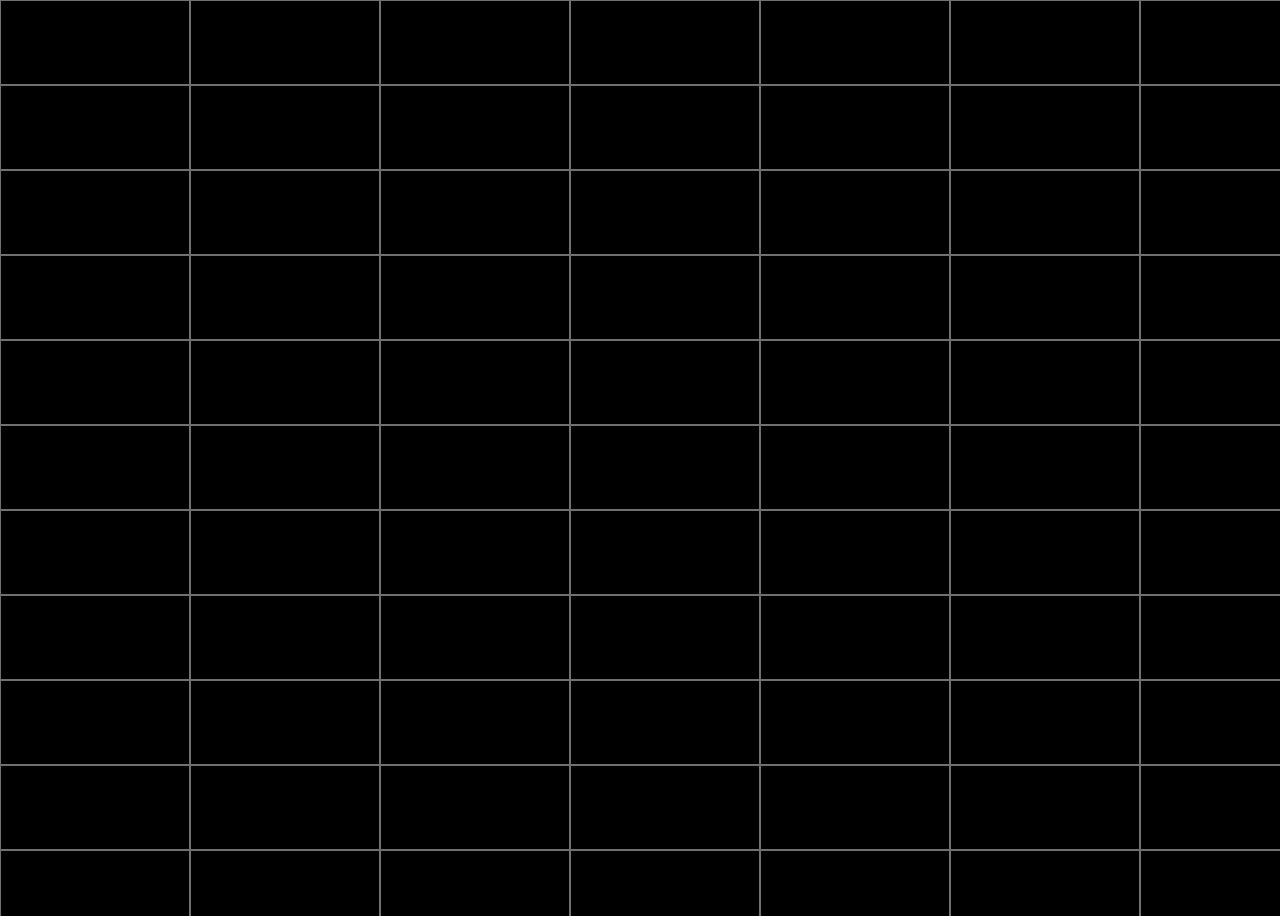
<file: backgroundl.html>
<!DOCTYPE html>

<html lang="en">
<head>
<meta charset="utf-8"/>
<meta content="width=device-width, initial-scale=1.0" name="viewport"/>
<title>Document</title>
<link href="background.css" rel="stylesheet"/>
</head>
<body>
</body>
</html>
</file>
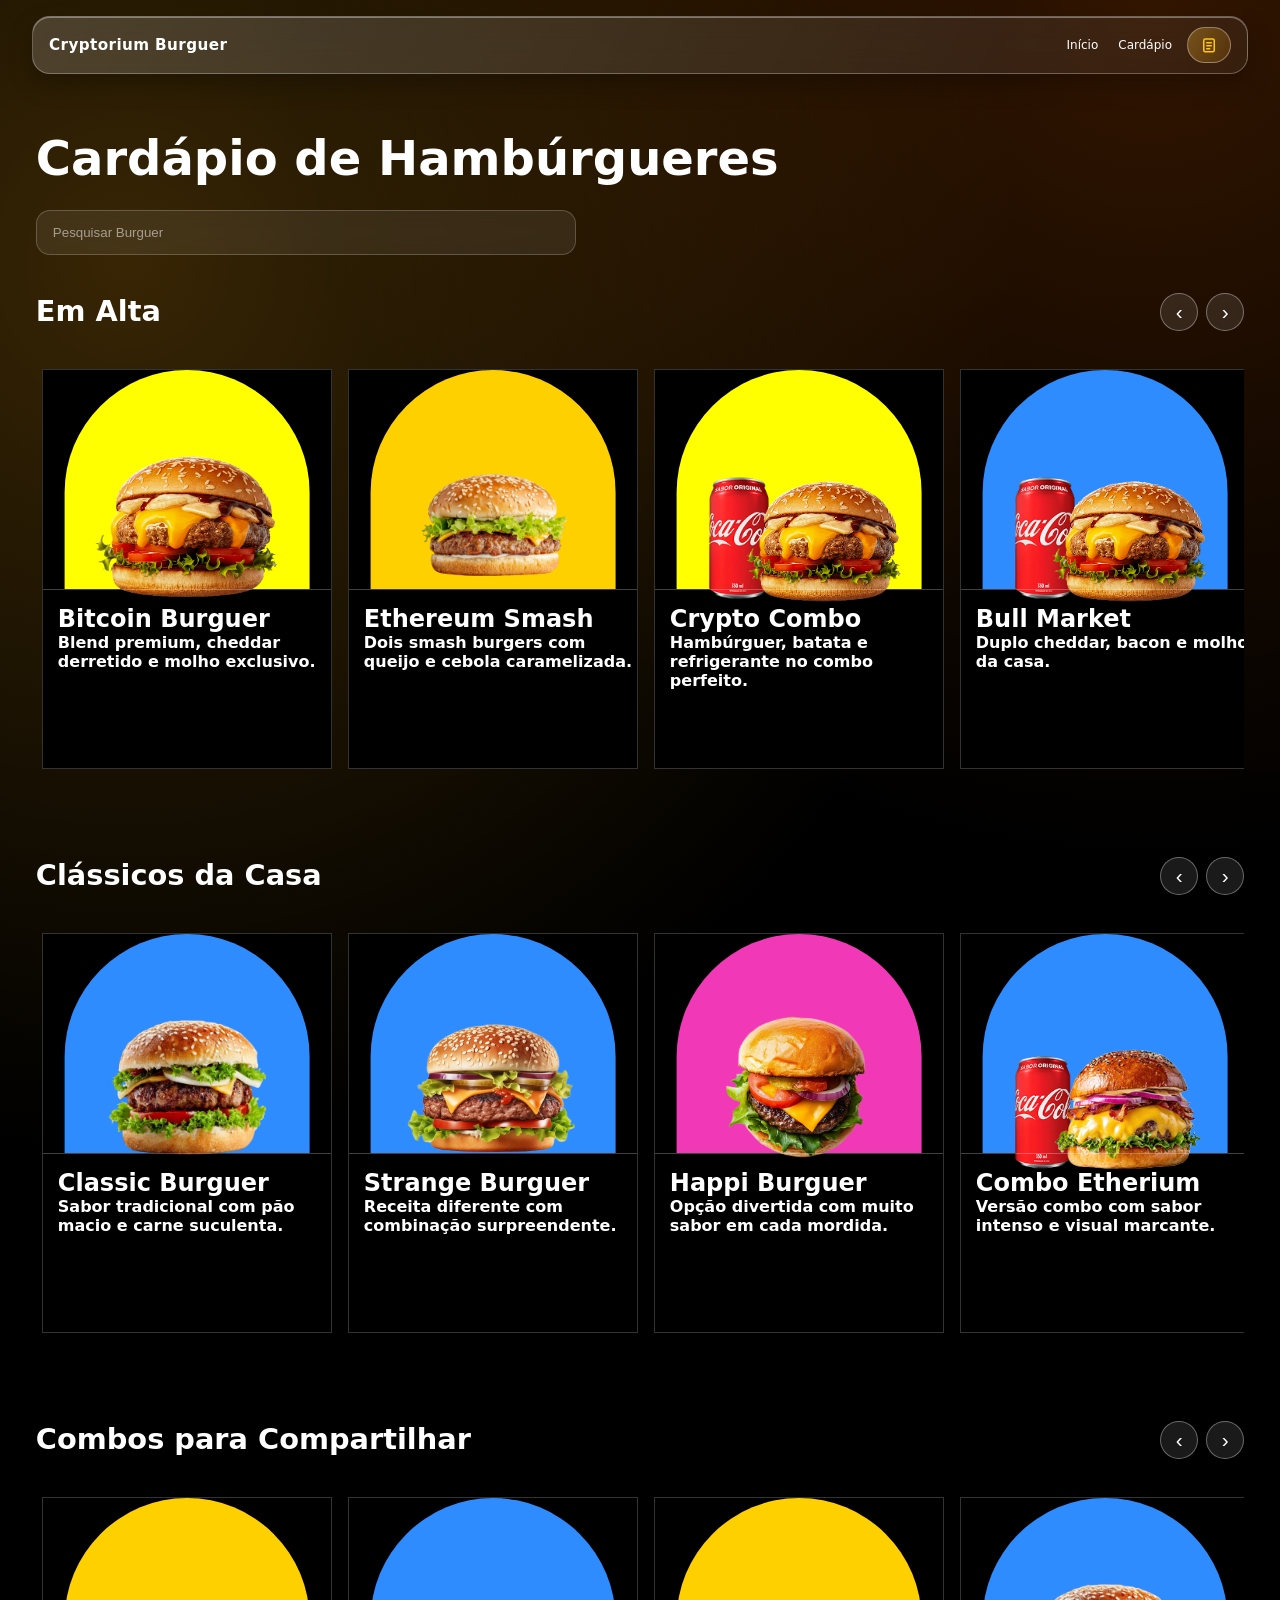
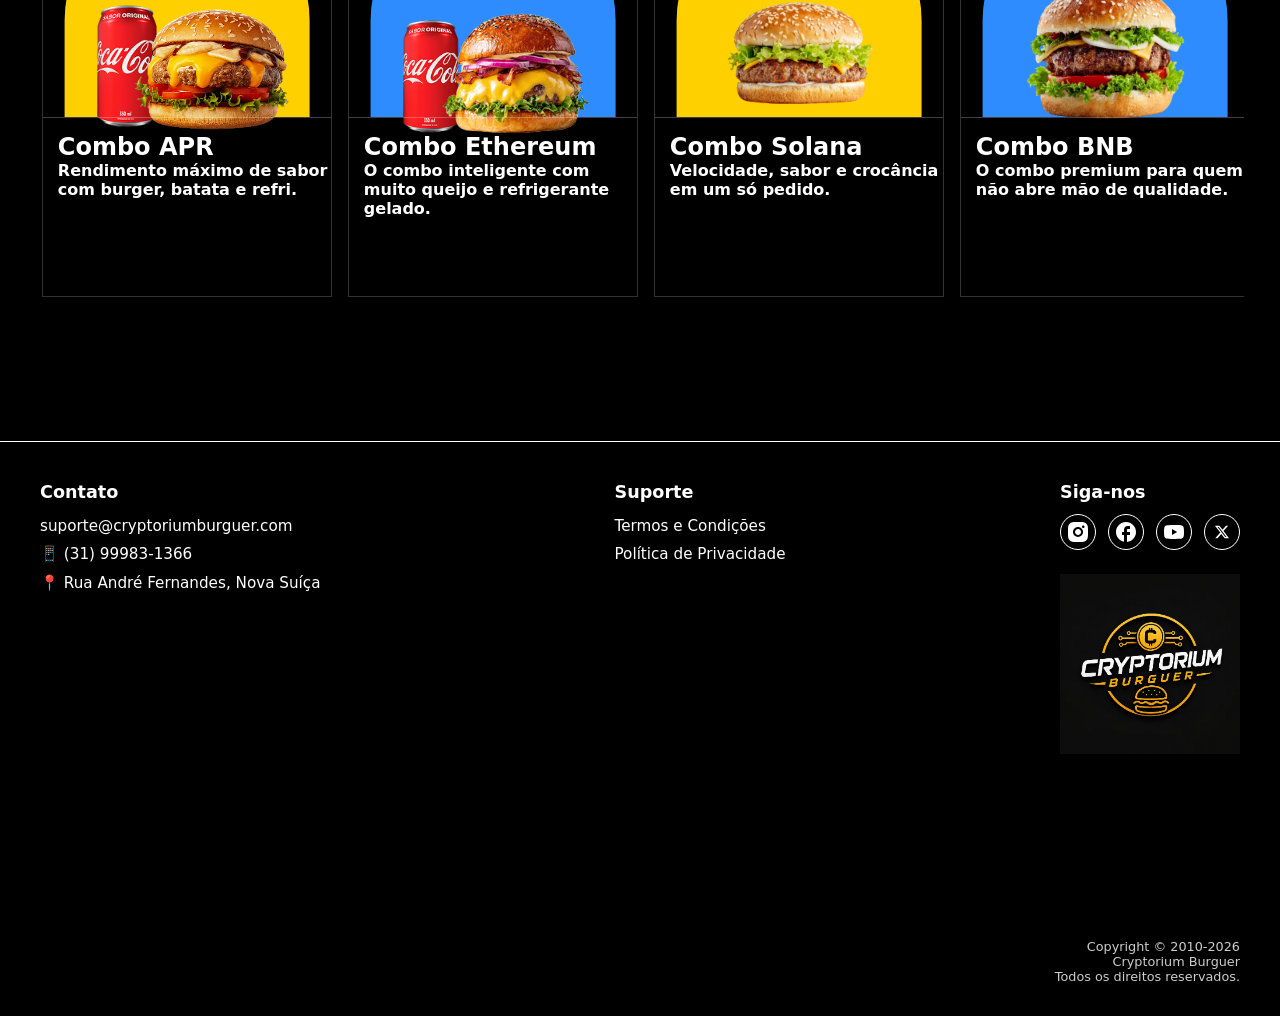
<file: cardapio.html>
<!DOCTYPE html>
<html lang="pt-BR">

<head>
    <meta charset="UTF-8">
    <meta name="viewport" content="width=device-width, initial-scale=1.0">
    <title>Cardapio | Cryptorium Burguer</title>
    <link rel="stylesheet" href="cabecalho.css">
    <link rel="stylesheet" href="css/fornoconteiner.css">
    <link rel="stylesheet" href="css/cardapio.css">
    <link rel="stylesheet" href="css/rodape.css">
    <link rel="stylesheet" href="css/tablet.css">
    <link rel="stylesheet" href="css/celular.css">
    <link rel="icon" href="img/favicon.png" type="image/x-icon">
</head>

<body>
    <header class="crypto-header">
        <a href="index.html" class="crypto-header-logo">Cryptorium Burguer</a>
        <nav class="crypto-header-nav">
            <a href="index.html">Início</a>
            <a href="cardapio.html">Cardápio</a>
            <a href="#" class="pedido-btn" aria-label="Ver pedido" title="Ver pedido">
                <img src="img/lets-icons_order.svg" alt="">
                <span>Pedido</span>
            </a>
        </nav>
    </header>

    <main class="cardapio-page">
        <!-- Promocao opcional: se nao quiser mostrar, adicione "hidden" nesta section ou remova o bloco inteiro 
        <section class="promo-dia" id="promo-dia">
            <span class="promo-kicker">Promocao do Dia</span>
            <h2 class="promo-titulo">Bitcoin Burger em Oferta</h2>
            <p class="promo-subtitulo">O burger mais pedido da casa com condicao especial por tempo limitado.</p>

            <div class="promo-stage">
                <article class="BlocoBurguer promo-bloco" data-search="bitcoin burger promocao">
                    <div class="promo-bloco-bg-glow" aria-hidden="true"></div>
                    <div class="promo-badge">Top Seller</div>
                    <div class="promo-preco">R$ 29,90</div>

                    <div class="promo-hero">
                        <img src="img/bitcoinburguer.png" alt="Bitcoin Burger Promocional">
                    </div>

                    <div class="promo-conteudo">
                        <h3>Bitcoin Burger</h3>
                        <p>Blend premium, cheddar duplo e molho especial da casa com toque defumado.</p>
                        <div class="promo-tags-mini">
                            <span>Cheddar duplo</span>
                            <span>Pao brioche</span>
                            <span>Molho secreto</span>
                        </div>
                    </div>
                </article>

                
            </div>

            <div class="promo-acoes">
                <a href="#" class="promo-cta-btn">Garantir promocao</a>
                <span class="promo-tag">Apenas hoje</span>
            </div>
        </section>
        -->

        <section class="cardapio-topo">
            <h1>Cardápio de Hambúrgueres</h1>
            <div class="busca-wrap">
                <input type="search" id="busca-burguer" placeholder="Pesquisar Burguer"
                    aria-label="Pesquisar hamburguer por nome">
            </div>
        </section>

        <section class="cardapio-secao">
            <div class="secao-topo">
                <h2 class="secao-titulo">Em Alta</h2>
                <div class="secao-controles">
                    <button class="scroll-btn" type="button" data-scroll-target="secao-em-alta" data-dir="left"
                        aria-label="Rolar para esquerda">‹</button>
                    <button class="scroll-btn" type="button" data-scroll-target="secao-em-alta" data-dir="right"
                        aria-label="Rolar para direita">›</button>
                </div>
            </div>
            <section class="grade-burguers secao-fileira ScrollForno" id="secao-em-alta">
    <article class="BlocoBurguer" data-search="bitcoin burger">
        <div class="promocionalBurguer">
            <div class="fundo"></div>
            <img src="img/bitcoinburguer.png" alt="Bitcoin Burguer" class="SoBurguer">
        </div>
        <div class="InfoBurguer">
            <h2>Bitcoin Burguer</h2>
            <p>Blend premium, cheddar derretido e molho exclusivo.</p>
        </div>
    </article>

    <article class="BlocoBurguer" data-search="ethereum smash">
        <div class="promocionalBurguer">
            <div class="fundo fundo--yellow"></div>
            <img src="img/chesseburguer.png" alt="Ethereum Smash" class="SoBurguer">
        </div>
        <div class="InfoBurguer">
            <h2>Ethereum Smash</h2>
            <p>Dois smash burgers com queijo e cebola caramelizada.</p>
        </div>
    </article>

    <article class="BlocoBurguer" data-search="crypto combo">
        <div class="promocionalBurguer">
            <div class="fundo"></div>
            <img src="img/burgaoECoca.png" alt="Crypto Combo">
        </div>
        <div class="InfoBurguer">
            <h2>Crypto Combo</h2>
            <p>Hambúrguer, batata e refrigerante no combo perfeito.</p>
        </div>
    </article>

    <article class="BlocoBurguer" data-search="bull market burger">
        <div class="promocionalBurguer">
            <div class="fundo fundo--blue"></div>
            <img src="img/burgaoECoca.png" alt="Bull Market">
        </div>
        <div class="InfoBurguer">
            <h2>Bull Market</h2>
            <p>Duplo cheddar, bacon e molho da casa.</p>
        </div>
    </article>

    <article class="BlocoBurguer" data-search="moon burger">
        <div class="promocionalBurguer">
            <div class="fundo fundo--pink"></div>
            <img src="img/onionburguer.png" alt="Moon Burguer" class="SoBurguer">
        </div>
        <div class="InfoBurguer">
            <h2>Moon Burguer</h2>
            <p>O hambúrguer que leva seu sabor até a lua.</p>
        </div>
    </article>
</section>
        </section>

        <section class="cardapio-secao">
            <div class="secao-topo">
                <h2 class="secao-titulo">Clássicos da Casa</h2>
                <div class="secao-controles">
                    <button class="scroll-btn" type="button" data-scroll-target="secao-classicos" data-dir="left"
                        aria-label="Rolar para esquerda">‹</button>
                    <button class="scroll-btn" type="button" data-scroll-target="secao-classicos" data-dir="right"
                        aria-label="Rolar para direita">›</button>
                </div>
            </div>
            <section class="grade-burguers secao-fileira ScrollForno" id="secao-classicos">
                <article class="BlocoBurguer" data-search="classic burger classic">
                    <div class="promocionalBurguer">
                        <div class="fundo fundo--blue"></div>
                        <img src="img/classicburguer.png" alt="Classic Burger" class="SoBurguer">
                    </div>
                    <div class="InfoBurguer">
                        <h2>Classic Burguer</h2>
                        <p>Sabor tradicional com pão macio e carne suculenta.</p>
                    </div>
                </article>

                <article class="BlocoBurguer" data-search="strange burger especial">
                    <div class="promocionalBurguer">
                        <div class="fundo fundo--blue"></div>
                        <img src="img/strangeburguer.png" alt="Strange Burger" class="SoBurguer">
                    </div>
                    <div class="InfoBurguer">
                        <h2>Strange Burguer</h2>
                        <p>Receita diferente com combinação surpreendente.</p>
                    </div>
                </article>

                <article class="BlocoBurguer" data-search="happi burger happi">
                    <div class="promocionalBurguer">
                        <div class="fundo fundo--pink"></div>
                        <img src="img/happiburguer.png" alt="Happi Burger" class="SoBurguer">
                    </div>
                    <div class="InfoBurguer">
                        <h2>Happi Burguer</h2>
                        <p>Opção divertida com muito sabor em cada mordida.</p>
                    </div>
                </article>

                <article class="BlocoBurguer" data-search="combo etherium ethe coka">
                    <div class="promocionalBurguer">
                        <div class="fundo fundo--blue"></div>
                        <img src="img/etheCoka.png" alt="Combo Etherium">
                    </div>
                    <div class="InfoBurguer">
                        <h2>Combo Etherium</h2>
                        <p>Versão combo com sabor intenso e visual marcante.</p>
                    </div>
                </article>
            </section>
        </section>

        <section class="cardapio-secao">
            <div class="secao-topo">
                <h2 class="secao-titulo">Combos para Compartilhar</h2>
                <div class="secao-controles">
                    <button class="scroll-btn" type="button" data-scroll-target="secao-combos" data-dir="left"
                        aria-label="Rolar para esquerda">‹</button>
                    <button class="scroll-btn" type="button" data-scroll-target="secao-combos" data-dir="right"
                        aria-label="Rolar para direita">›</button>
                </div>
            </div>
            <section class="grade-burguers secao-fileira ScrollForno" id="secao-combos">
    <article class="BlocoBurguer" data-search="combo apr staking">
        <div class="promocionalBurguer">
            <div class="fundo fundo--yellow"></div>
            <img src="img/burgaoECoca.png" alt="Combo APR">
        </div>
        <div class="InfoBurguer">
            <h2>Combo APR</h2>
            <p>Rendimento máximo de sabor com burger, batata e refri.</p>
        </div>
    </article>

    <article class="BlocoBurguer" data-search="combo ethereum eth">
        <div class="promocionalBurguer">
            <div class="fundo fundo--blue"></div>
            <img src="img/etheCoka.png" alt="Combo Ethereum">
        </div>
        <div class="InfoBurguer">
            <h2>Combo Ethereum</h2>
            <p>O combo inteligente com muito queijo e refrigerante gelado.</p>
        </div>
    </article>

    <article class="BlocoBurguer" data-search="combo solana sol">
        <div class="promocionalBurguer">
            <div class="fundo fundo--yellow"></div>
            <img src="img/chesseburguer.png" alt="Combo Solana" class="SoBurguer">
        </div>
        <div class="InfoBurguer">
            <h2>Combo Solana</h2>
            <p>Velocidade, sabor e crocância em um só pedido.</p>
        </div>
    </article>

    <article class="BlocoBurguer" data-search="combo bnb binance">
        <div class="promocionalBurguer">
            <div class="fundo fundo--blue"></div>
            <img src="img/classicburguer.png" alt="Combo BNB" class="SoBurguer">
        </div>
        <div class="InfoBurguer">
            <h2>Combo BNB</h2>
            <p>O combo premium para quem não abre mão de qualidade.</p>
        </div>
    </article>
</section>
        </section>

        <p class="nenhum-resultado" id="sem-resultado" hidden>Nenhum hambúrguer encontrado.</p>
    </main>

    <section class="rodape" id="rodape">
        <div class="rodape-conteudo">
            <div class="rodape-coluna rodape-contato">
                <h3>Contato</h3>
                <ul class="rodape-lista">
                    <li>suporte@cryptoriumburguer.com</li>
                    <li>📱 (31) 99983-1366</li>
                    <li>📍 Rua André Fernandes, Nova Suíça</li>
                </ul>

                <div class="rodape-mapa">
                    <!-- Substitua esta imagem pelo mapa do Google quando estiver pronto -->
                    <iframe
                    title="Mapa da unidade Cryptorium Burguer"
                        src="https://www.google.com/maps/embed?pb=!1m18!1m12!1m3!1d3794749.1991066104!2d-47.95713616390871!3d-21.748899575879797!2m3!1f0!2f0!3f0!3m2!1i1024!2i768!4f13.1!3m3!1m2!1s0x94ce593bc14bfbe5%3A0x49f6d841fdb8ced0!2sBom%20Beef%20Burgers%20Vila%20Mariana!5e0!3m2!1spt-BR!2sbr!4v1784389379904!5m2!1spt-BR!2sbr"
                        width="300" height="300" style="border:0;" allowfullscreen="" loading="lazy"
                        referrerpolicy="strict-origin-when-cross-origin"></iframe>
                </div>
            </div>

            <div class="rodape-coluna rodape-suporte">
                <h3>Suporte</h3>
                <ul class="rodape-lista">
                    <li><a href="#">Termos e Condições</a></li>
                    <li><a href="#">Política de Privacidade</a></li>
                </ul>
            </div>

            <div class="rodape-coluna rodape-social">
                <h3>Siga-nos</h3>
                <div class="rodape-icones-sociais">
                    <a href="#" aria-label="Instagram" class="icone-social">
                        <img src="svgIcons/ri_instagram-fill.svg" class="iconeBranco" alt="Instagram"> </a>
                    <a href="#" aria-label="Facebook" class="icone-social">

                        <img src="svgIcons/ic_baseline-facebook.svg" class="iconeBranco" alt="">
                    </a>
                    <a href="#" aria-label="YouTube" class="icone-social">

                        <img src="svgIcons/mdi_youtube.svg" alt="" class="iconeBranco">

                    </a>
                    <a href="#" aria-label="X (Twitter)" class="icone-social">

                        <img src="svgIcons/prime_twitter.svg" alt="" class="iconeBranco">

                    </a>
                </div>

                <div class="rodape-logo">
                    <!-- Substitua esta imagem pelo logo oficial da Crypto Burguer -->
                    <img src="img/CryptoriumBurguer.png" alt="Logo Crypto Burguer">
                </div>
            </div>
        </div>

        <div class="rodape-direitos">
            <p>Copyright © 2010-2026<br>
                Cryptorium Burguer<br>
                Todos os direitos reservados.
            </p>
        </div>
    </section>
    <script>
        const campoBusca = document.getElementById('busca-burguer');
        const cards = Array.from(document.querySelectorAll('.BlocoBurguer'));
        const mensagemVazia = document.getElementById('sem-resultado');
        const secoes = Array.from(document.querySelectorAll('.cardapio-secao'));
        const botoesScroll = Array.from(document.querySelectorAll('.scroll-btn'));

        function normalizar(texto) {
            return texto
                .toLowerCase()
                .normalize('NFD')
                .replace(/[\u0300-\u036f]/g, '')
                .trim();
        }

        function filtrarBurguers() {
            const termo = normalizar(campoBusca.value);
            let totalVisiveis = 0;

            cards.forEach((card) => {
                const nome = normalizar(card.dataset.search || '');
                const mostrar = nome.includes(termo);
                card.classList.toggle('oculto', !mostrar);
                if (mostrar) totalVisiveis += 1;
            });

            secoes.forEach((secao) => {
                const visiveisNaSecao = secao.querySelectorAll('.BlocoBurguer:not(.oculto)').length;
                secao.hidden = visiveisNaSecao === 0;
            });

            mensagemVazia.hidden = totalVisiveis !== 0;
        }

        campoBusca.addEventListener('input', filtrarBurguers);

        botoesScroll.forEach((botao) => {
            botao.addEventListener('click', () => {
                const alvoId = botao.dataset.scrollTarget;
                const direcao = botao.dataset.dir === 'left' ? -1 : 1;
                const faixa = document.getElementById(alvoId);
                if (!faixa) return;
                const distancia = Math.max(faixa.clientWidth * 0.9, 760);
                faixa.scrollBy({
                    left: direcao * distancia,
                    behavior: 'smooth'
                });
            });
        });
    </script>
</body>

</html>
</file>
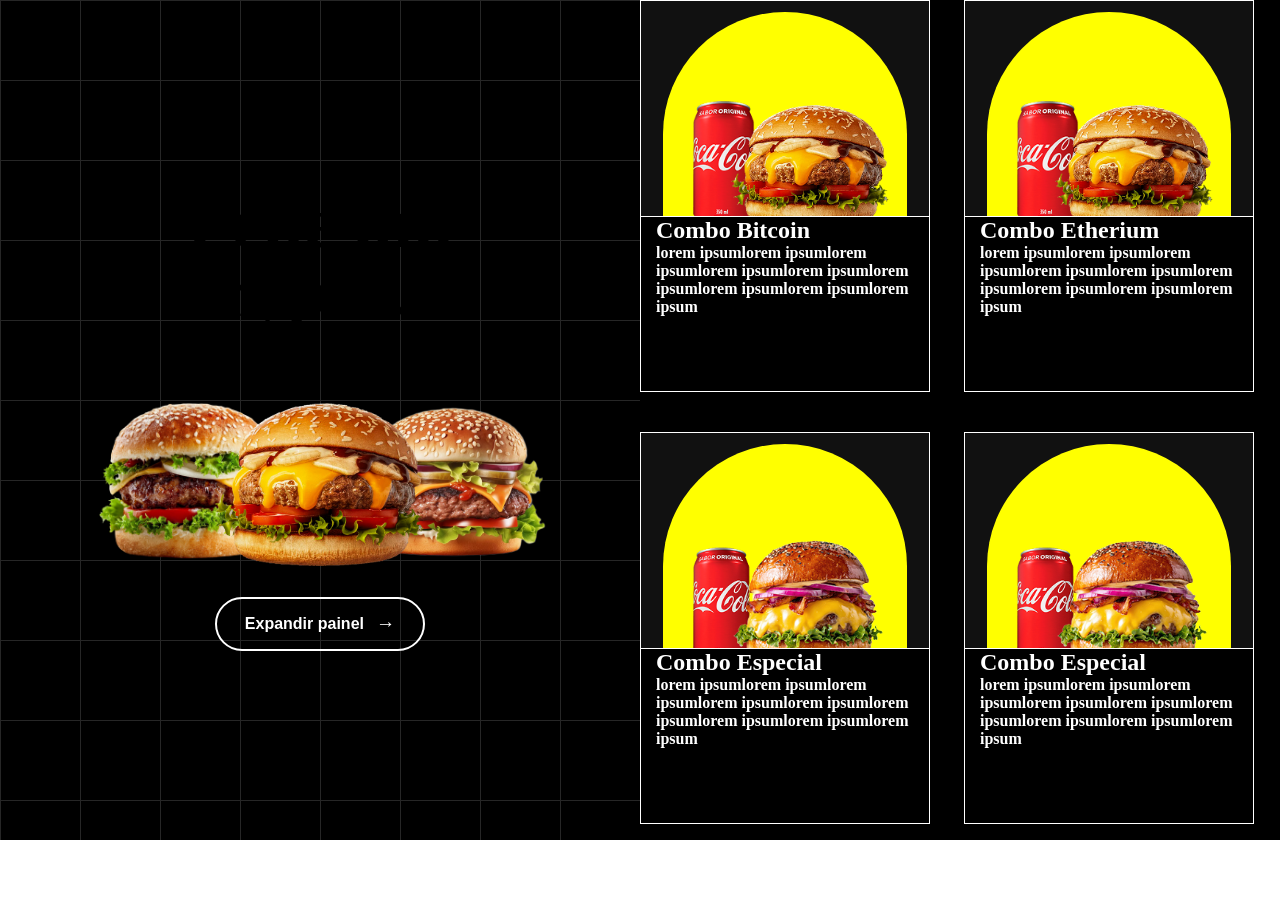
<file: pedeCrypto.html>
<!DOCTYPE html>

<html lang="en">
<head>
<meta charset="utf-8"/>
<meta content="width=device-width, initial-scale=1.0" name="viewport"/>
<title>Document</title>
<link href="pedecrpto.css" rel="stylesheet"/>
<link href="fornoconteiner.css" rel="stylesheet"/>
</head>
<body>
<main class="crypto-layout">
<section class="crypto-hero">
<div class="crypto-hero-content">
<h1>Pede um<br/>crypto.</h1>
</div>
<div class="crypto-hero-image">
<img alt="Combo especial Crypto Burguer" src="classicburguer.png"/>
<img alt="Combo especial Crypto Burguer" src="bitcoinburguer.png"/>
<img alt="Combo especial Crypto Burguer" src="strangeburguer.png"/>
</div>
<button class="crypto-hero-button">
<span>Expandir painel</span>
<span class="arrow">→</span>
</button>
</section>
<section class="crypto-forno">
<section class="ScrollForno">
<div class="BlocoBurguer">
<div class="promocionalBurguer">
<div class="fundo fundo--yellow"></div>
<img alt="Combo Bitcoin" src="burgaoECoca.png"/>
</div>
<div class="InfoBurguer">
<h2>Combo Bitcoin</h2>
<p>lorem ipsumlorem ipsumlorem ipsumlorem ipsumlorem ipsumlorem ipsumlorem ipsumlorem ipsumlorem
                            ipsum</p>
</div>
</div>
<div class="BlocoBurguer">
<div class="promocionalBurguer">
<div class="fundo fundo--pink"></div>
<img alt="Combo Etherium" src="burgaoECoca.png"/>
</div>
<div class="InfoBurguer">
<h2>Combo Etherium</h2>
<p>lorem ipsumlorem ipsumlorem ipsumlorem ipsumlorem ipsumlorem ipsumlorem ipsumlorem ipsumlorem
                            ipsum</p>
</div>
</div>
<div class="BlocoBurguer">
<div class="promocionalBurguer">
<div class="fundo fundo--blue"></div>
<img alt="Combo Solana" src="burgaoECoca.png"/>
</div>
<div class="InfoBurguer">
<h2>Combo Solana</h2>
<p>lorem ipsumlorem ipsumlorem ipsumlorem ipsumlorem ipsumlorem ipsumlorem ipsumlorem ipsumlorem
                            ipsum</p>
</div>
</div>
<div class="BlocoBurguer">
<div class="promocionalBurguer">
<div class="fundo fundo--yellow"></div>
<img alt="Combo Crypto Especial" src="etheCoka.png"/>
</div>
<div class="InfoBurguer">
<h2>Combo Especial</h2>
<p>lorem ipsumlorem ipsumlorem ipsumlorem ipsumlorem ipsumlorem ipsumlorem ipsumlorem ipsumlorem
                            ipsum</p>
</div>
</div>
<div class="BlocoBurguer">
<div class="promocionalBurguer">
<div class="fundo fundo--yellow"></div>
<img alt="Combo Crypto Especial" src="etheCoka.png"/>
</div>
<div class="InfoBurguer">
<h2>Combo Especial</h2>
<p>lorem ipsumlorem ipsumlorem ipsumlorem ipsumlorem ipsumlorem ipsumlorem ipsumlorem ipsumlorem
                            ipsum</p>
</div>
</div>
<div class="BlocoBurguer">
<div class="promocionalBurguer">
<div class="fundo fundo--yellow"></div>
<img alt="Combo Crypto Especial" src="etheCoka.png"/>
</div>
<div class="InfoBurguer">
<h2>Combo Especial</h2>
<p>lorem ipsumlorem ipsumlorem ipsumlorem ipsumlorem ipsumlorem ipsumlorem ipsumlorem ipsumlorem
                            ipsum</p>
</div>
</div>
</section>
</section>
</main>
</body>
</html>
</file>
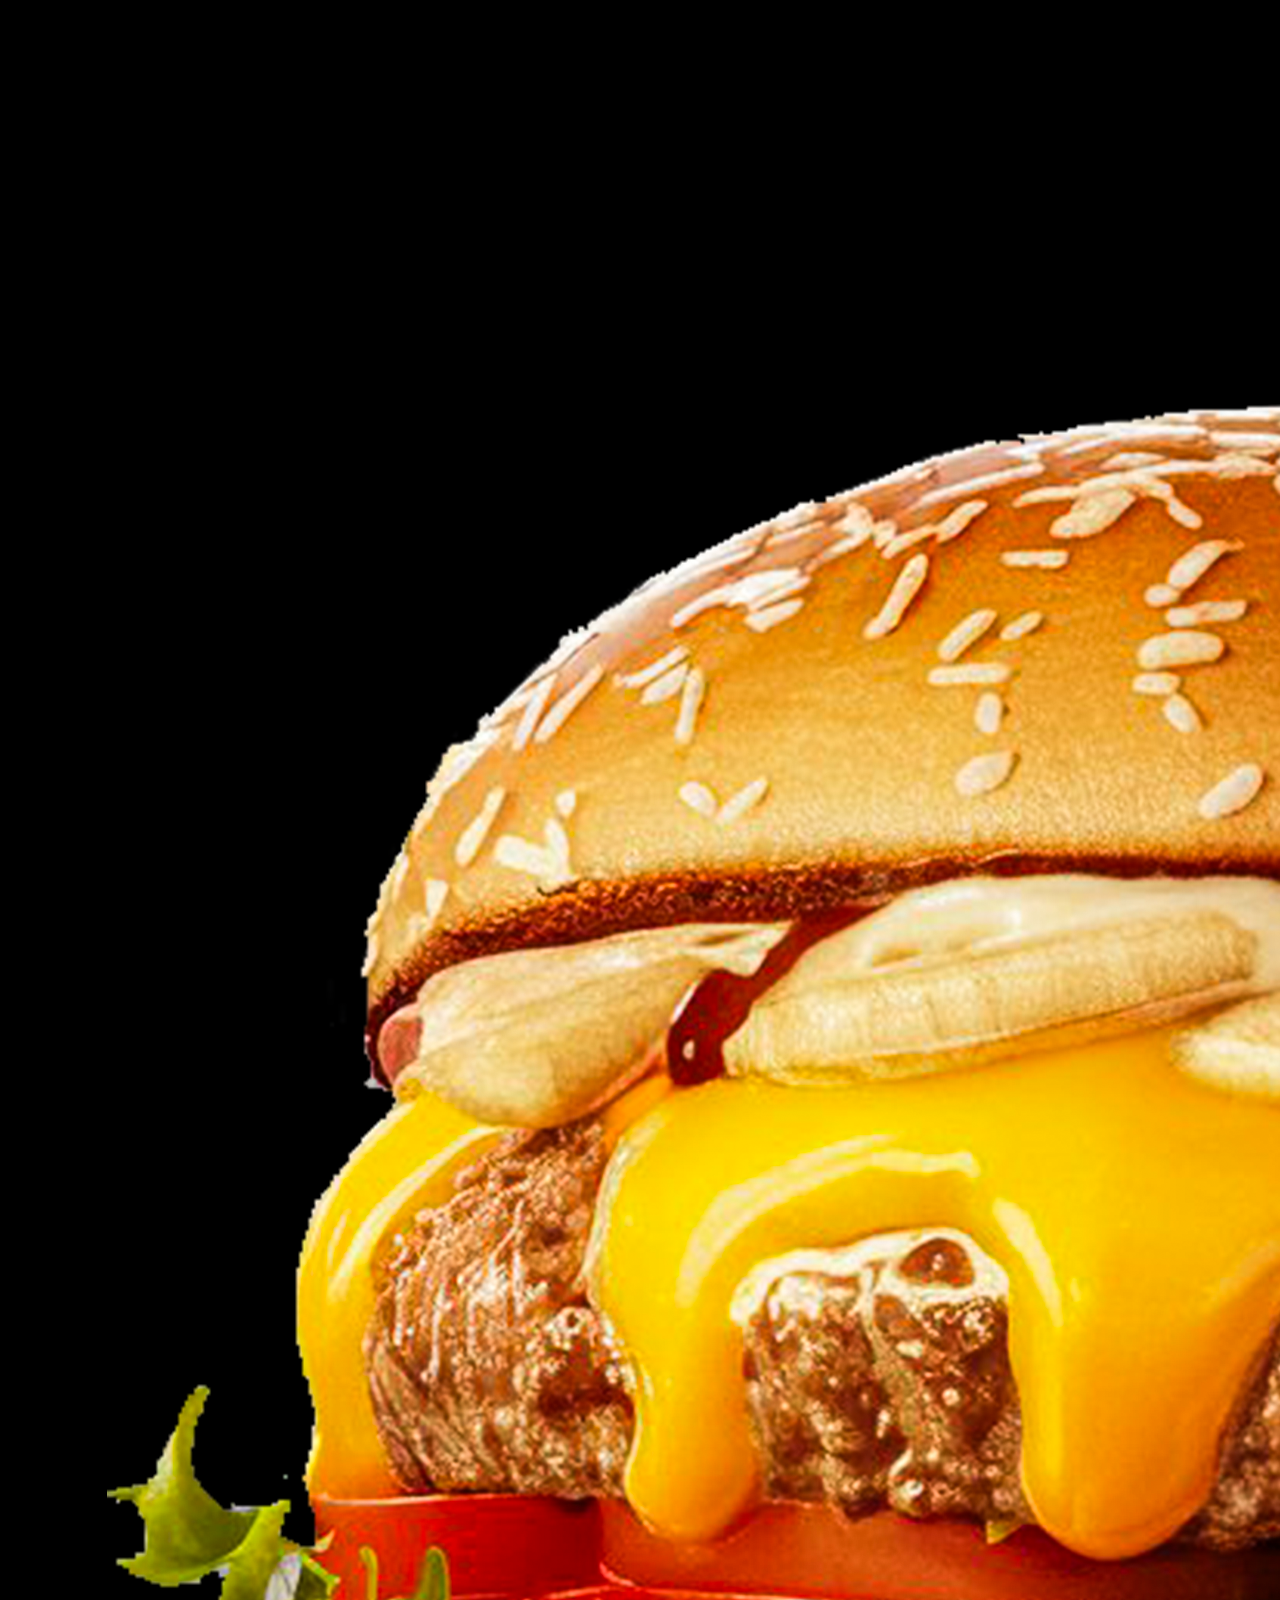
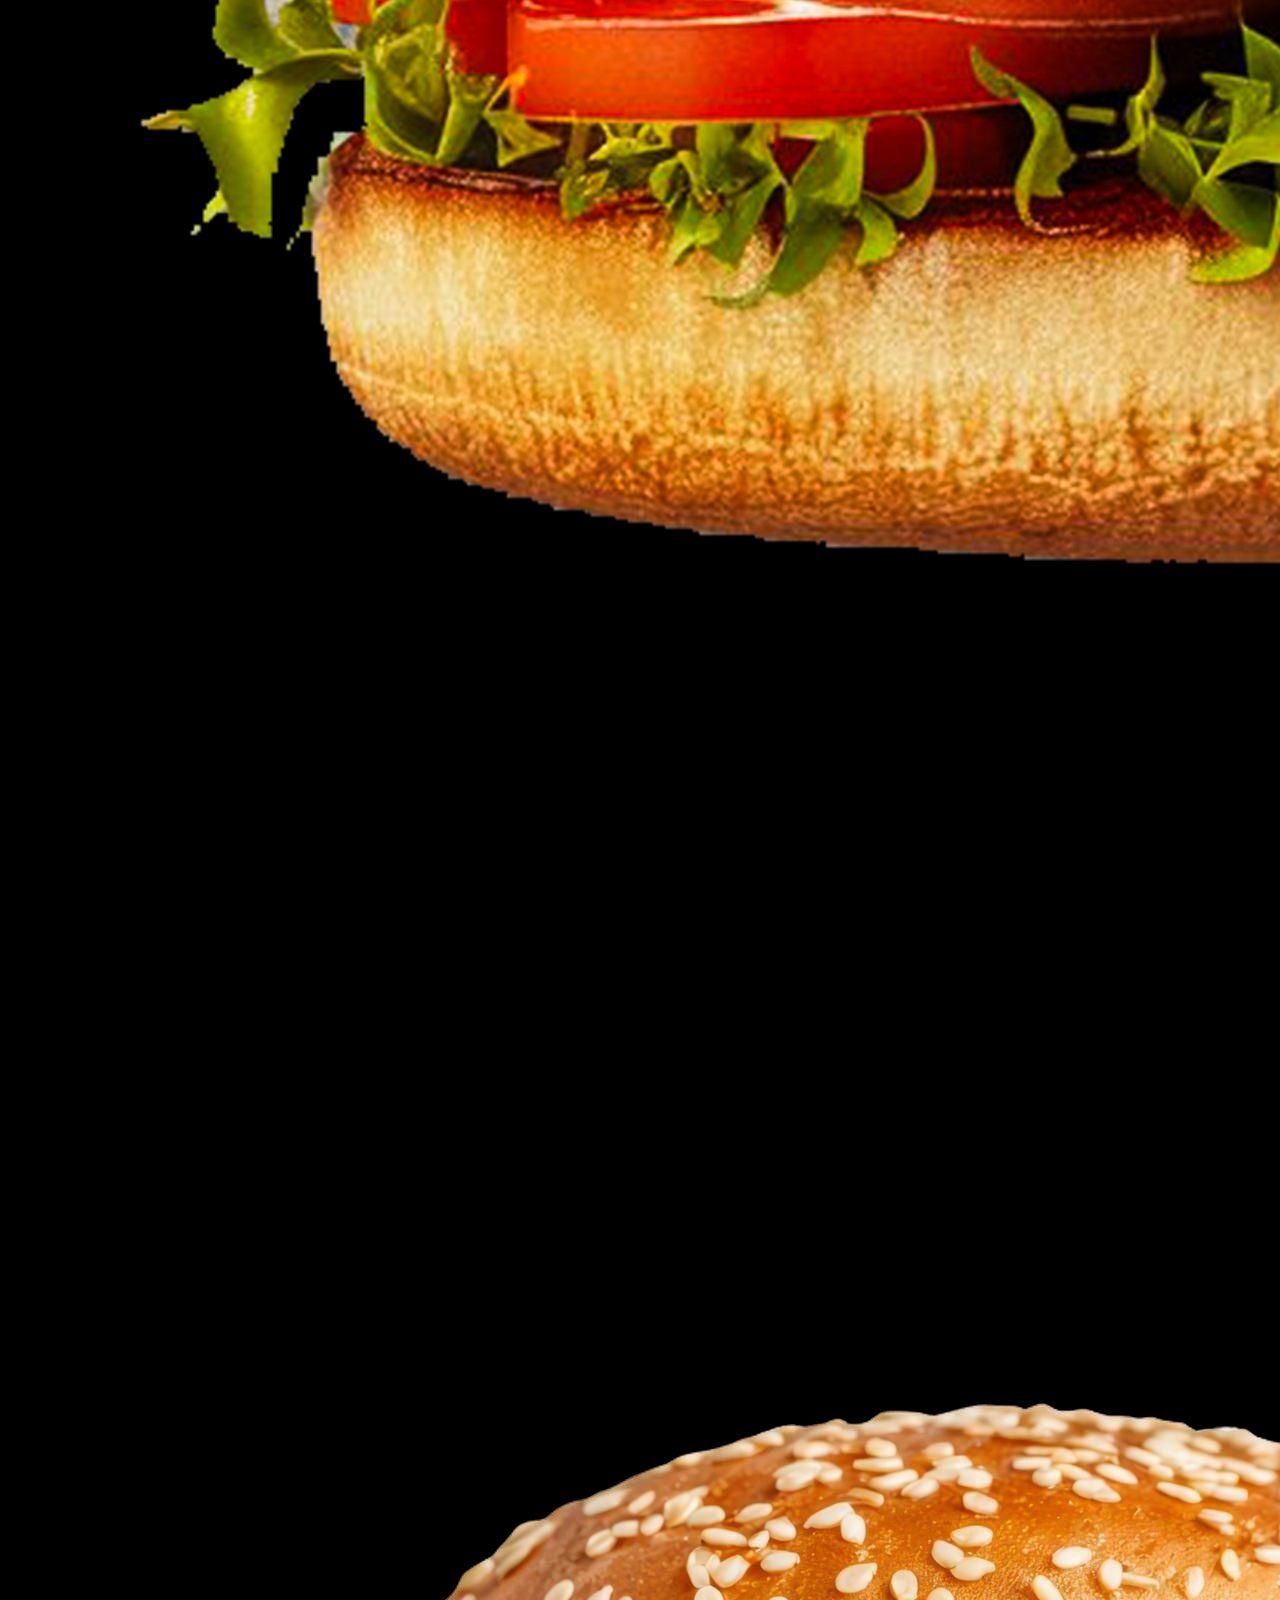
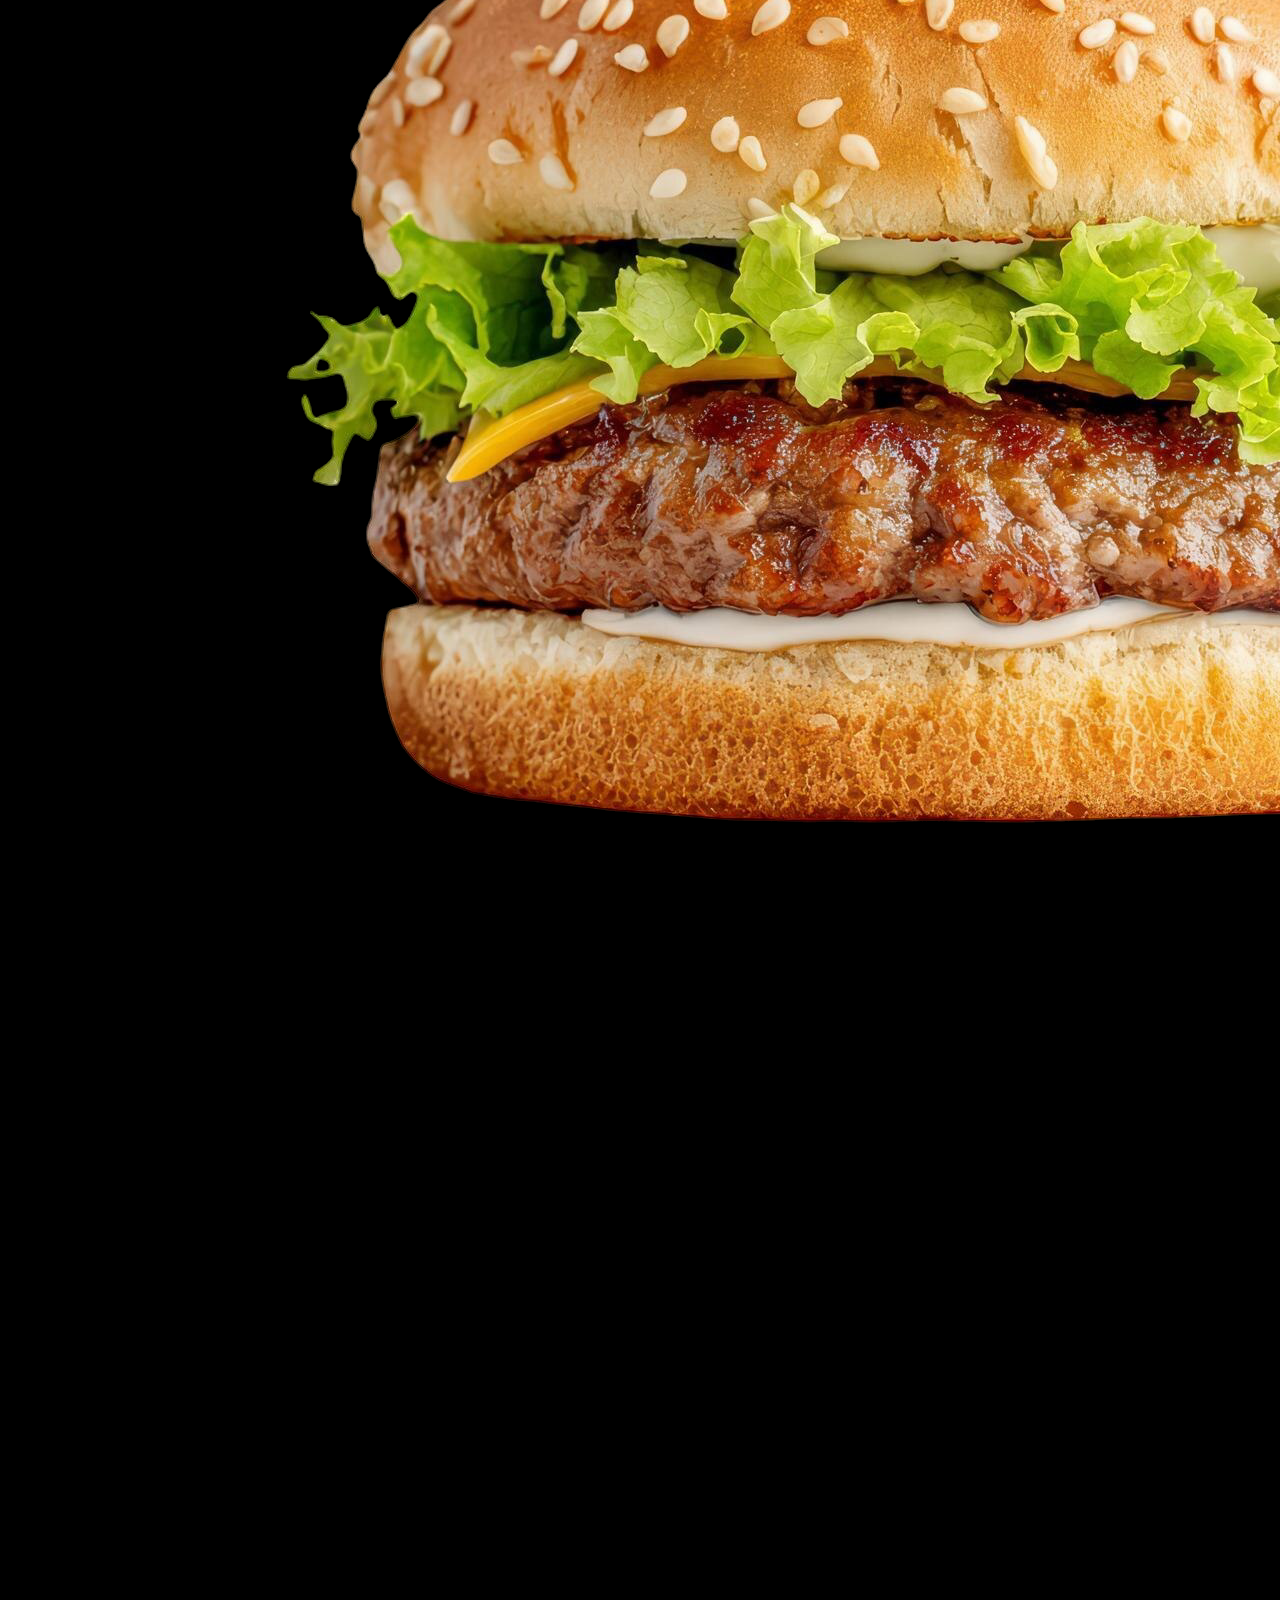
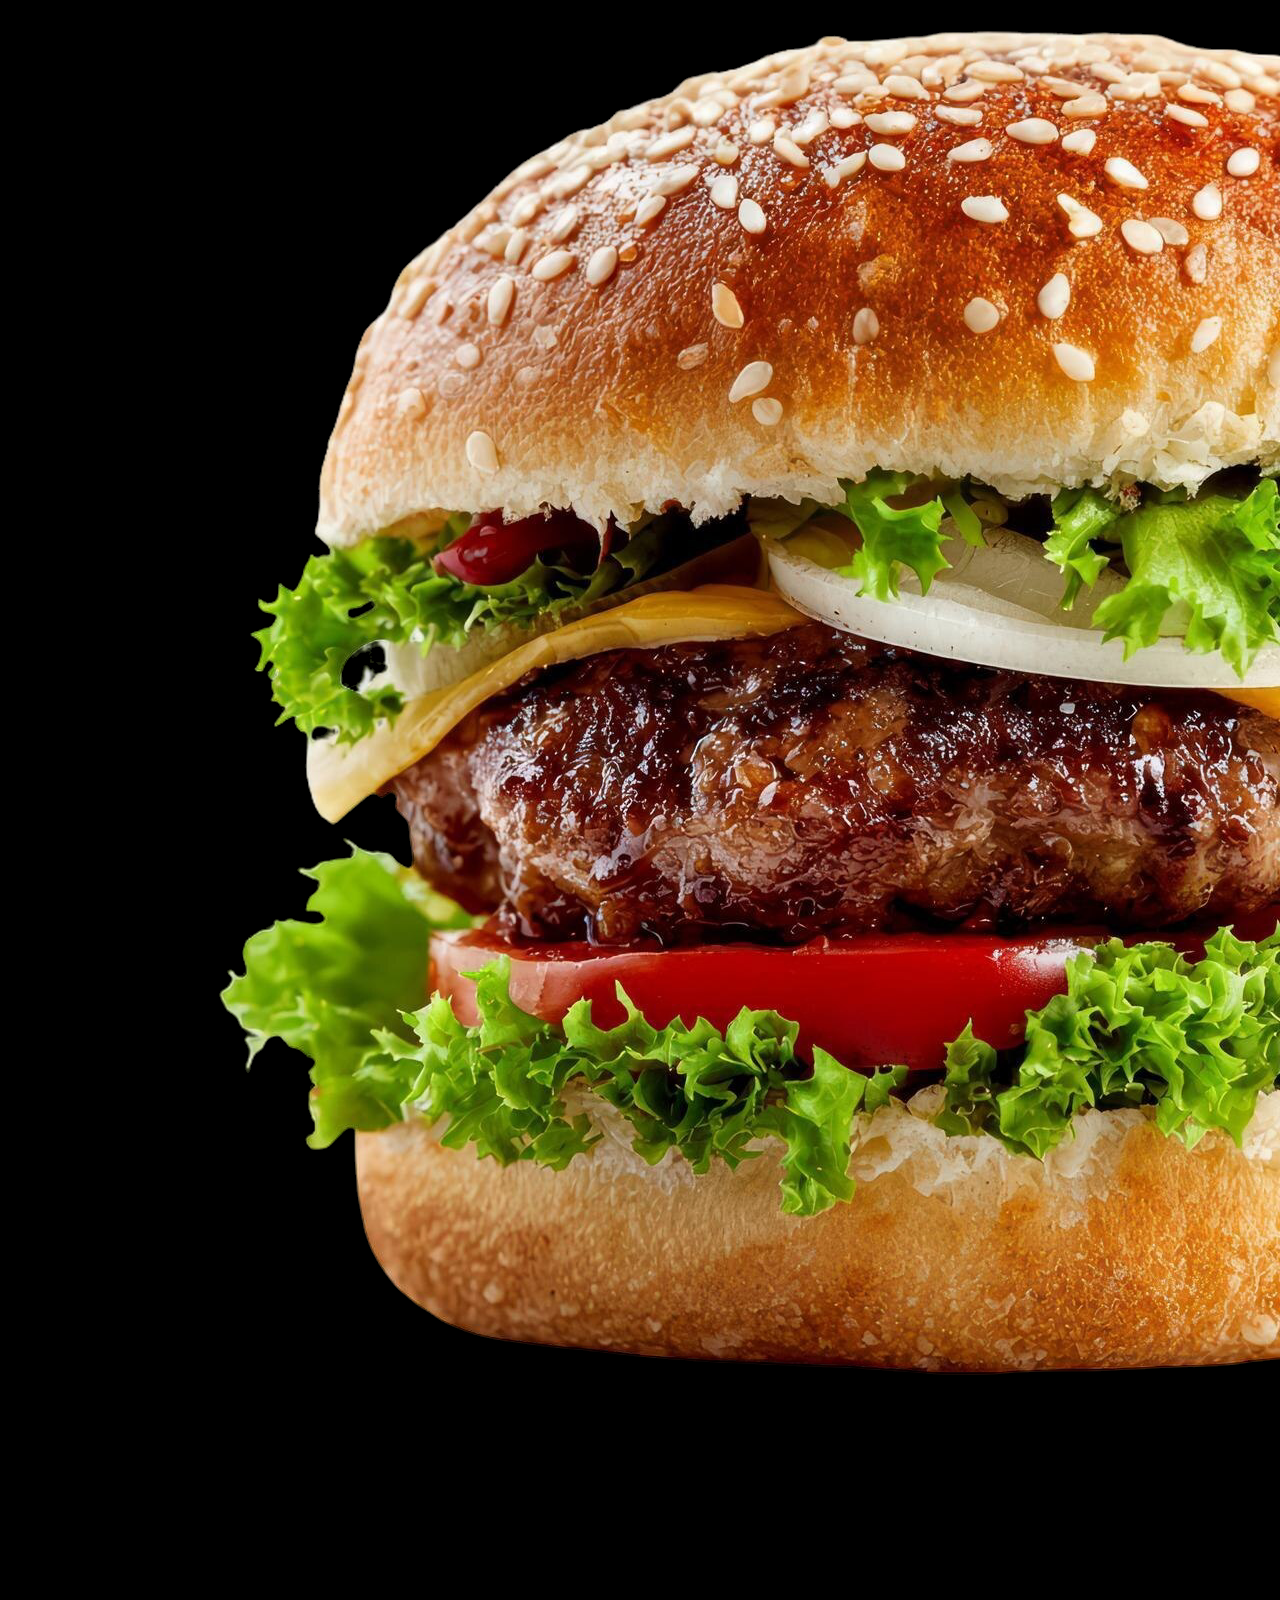
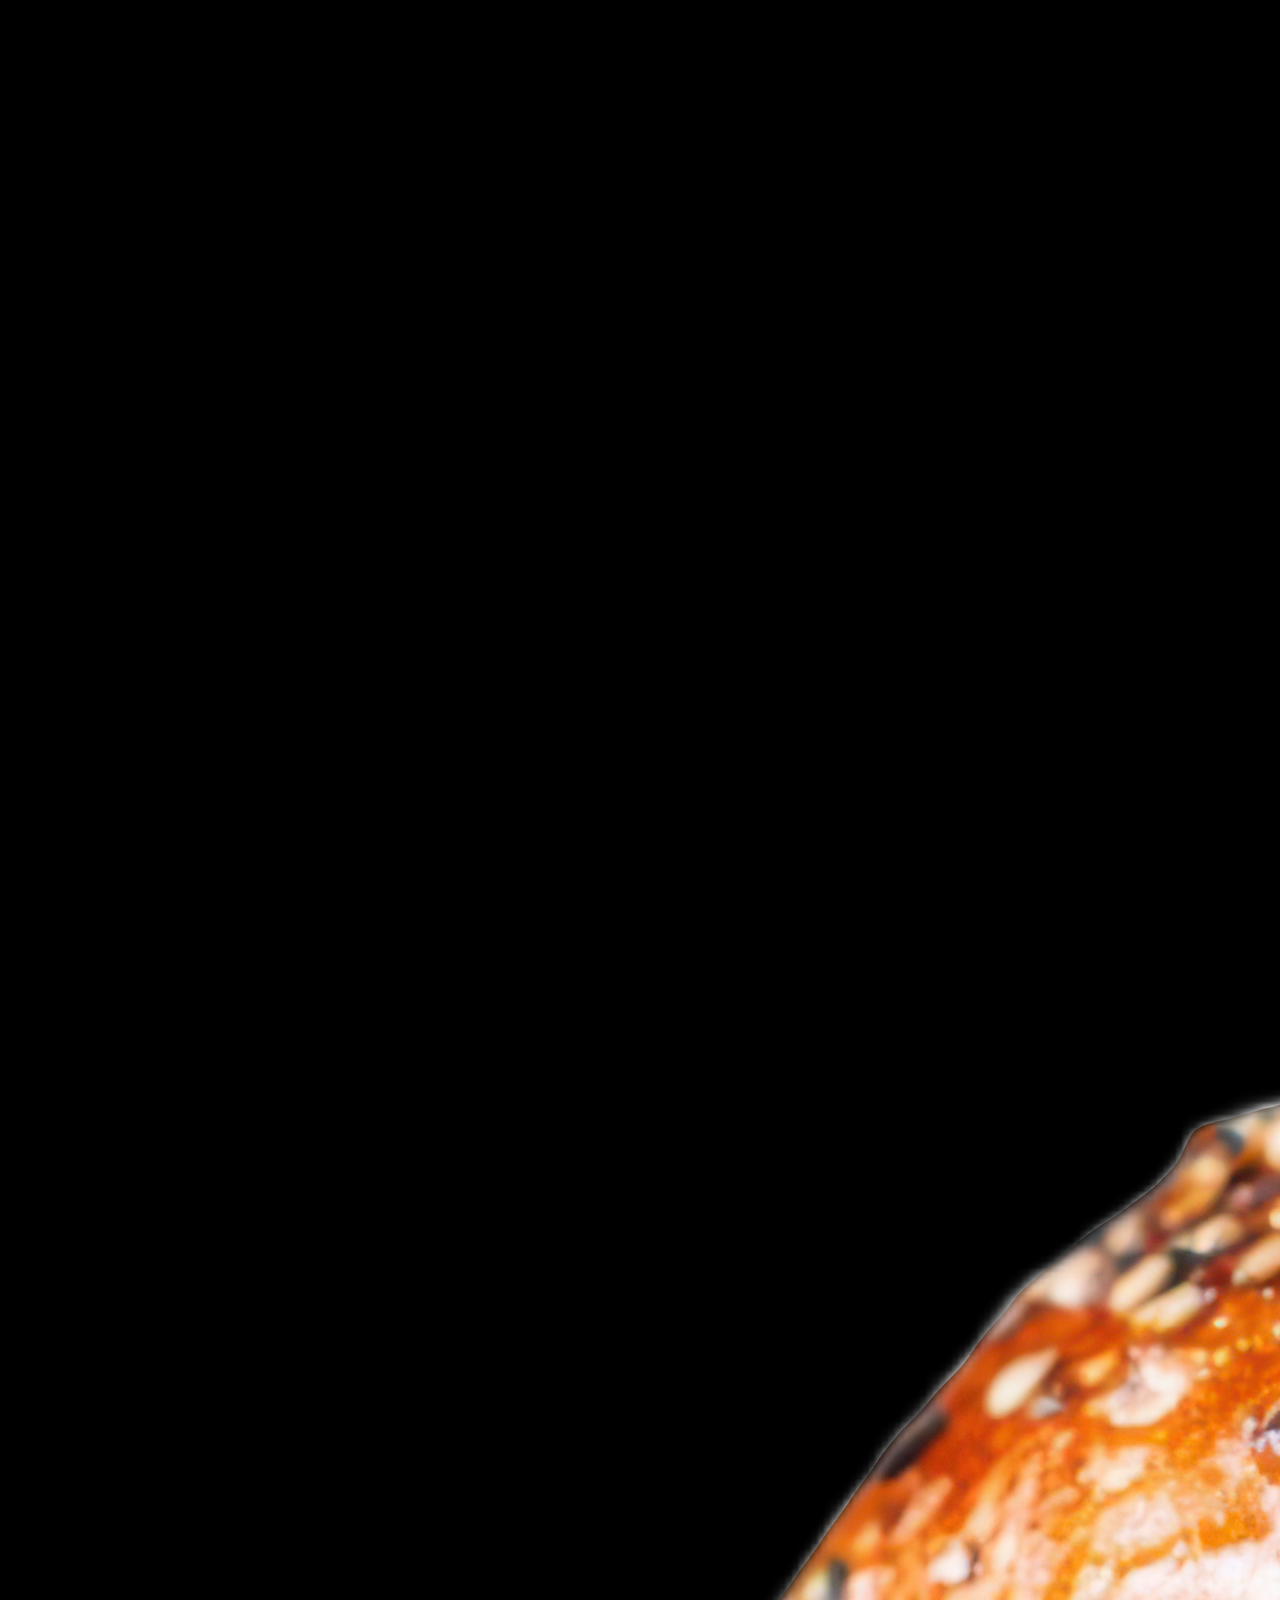
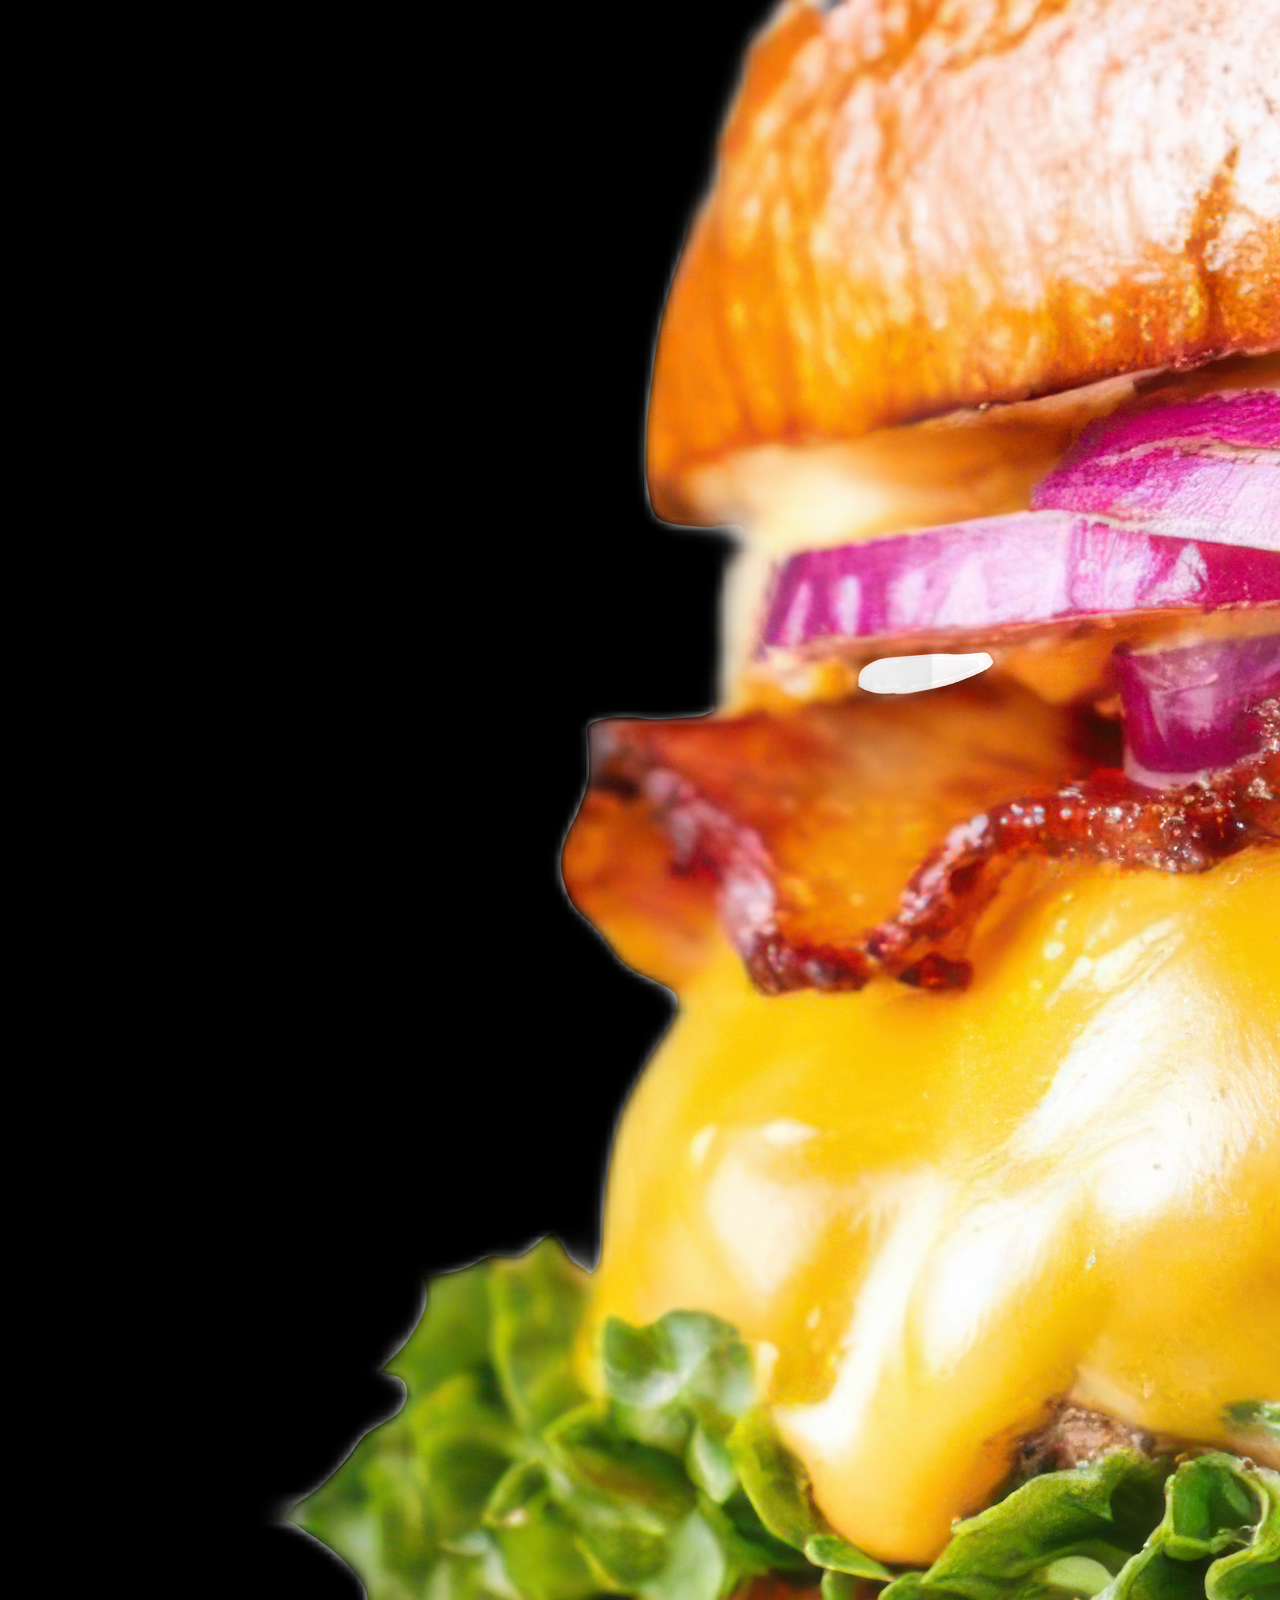
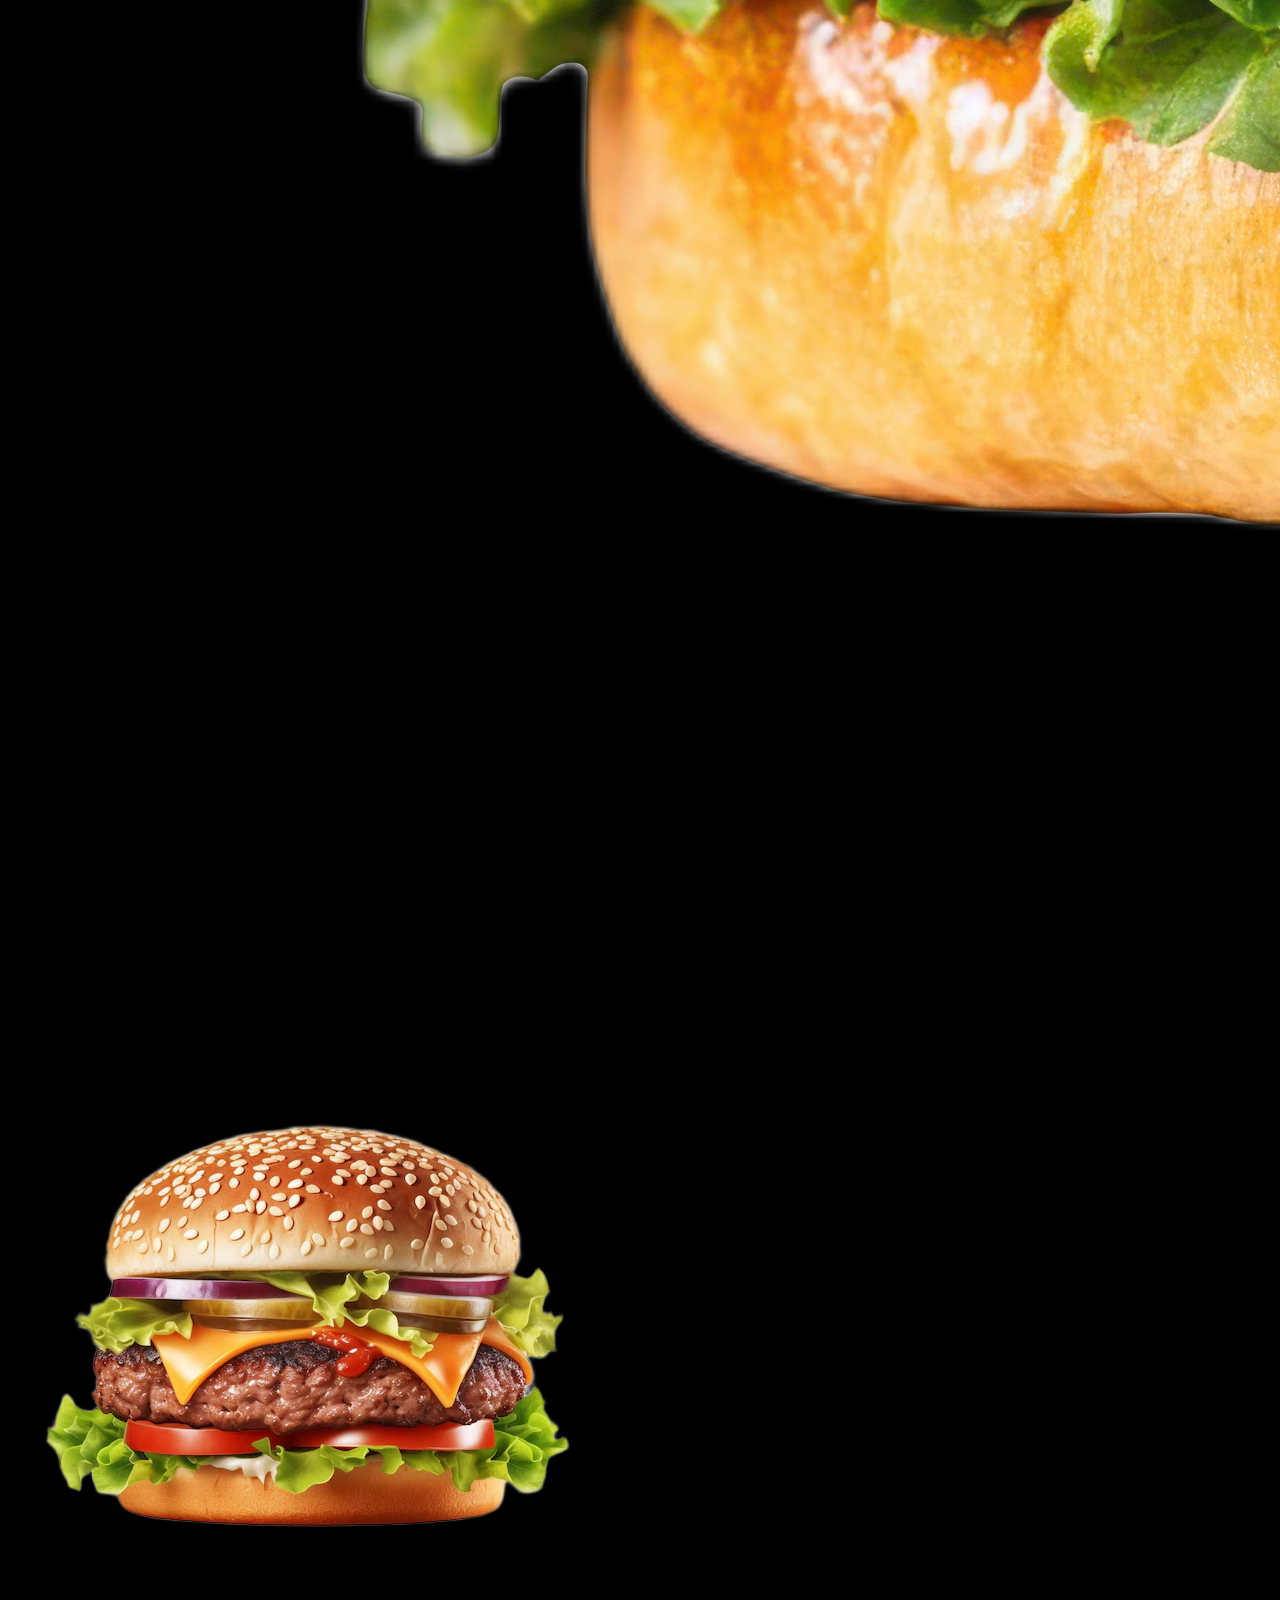
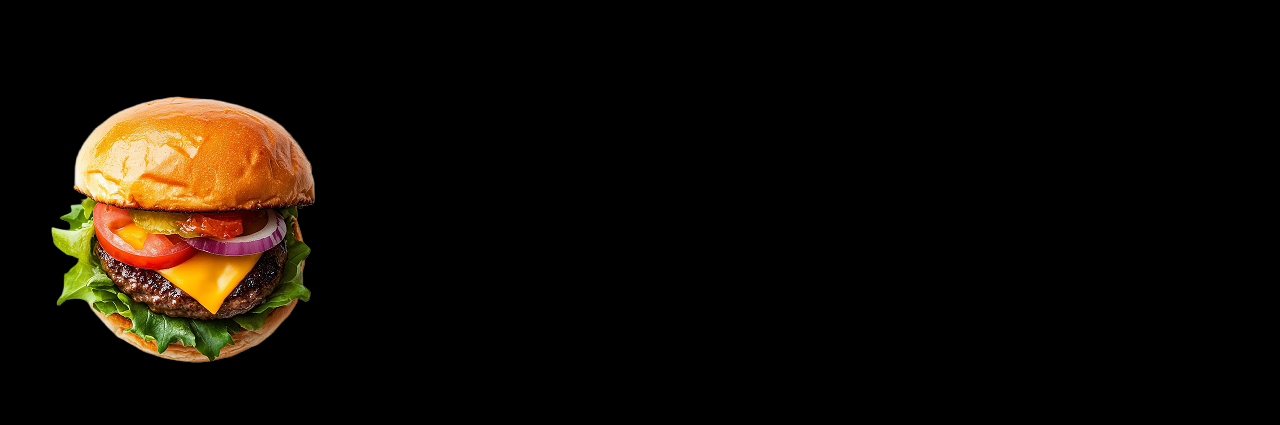
<file: primero.html>
<!DOCTYPE html>

<html lang="en">
<head>
<meta charset="utf-8"/>
<meta content="width=device-width, initial-scale=1.0" name="viewport"/>
<title>Document</title>
<link href="style.css" rel="stylesheet"/>
</head>
<body>
<div class="progress"></div>
<section aria-hidden="true" class="conteinerScroll">
<div class="burguerTeste"><img alt="Bitcoin Burger" src="bitcoinburguer.png"/></div>
<div><img alt="Chesse Burger" src="chesseburguer.png"/></div>
<div><img alt="Classic Burger" src="classicburguer.png"/></div>
<div><img alt="Onion Burger" src="onionburguer.png"/></div>
<div><img alt="Strange Burger" src="strangeburguer.png"/></div>
<div><img alt="Strange Burger" src="amburguerDeLado.png"/></div>
</section>
<script src="script.js"></script>
</body>
</html>
</file>
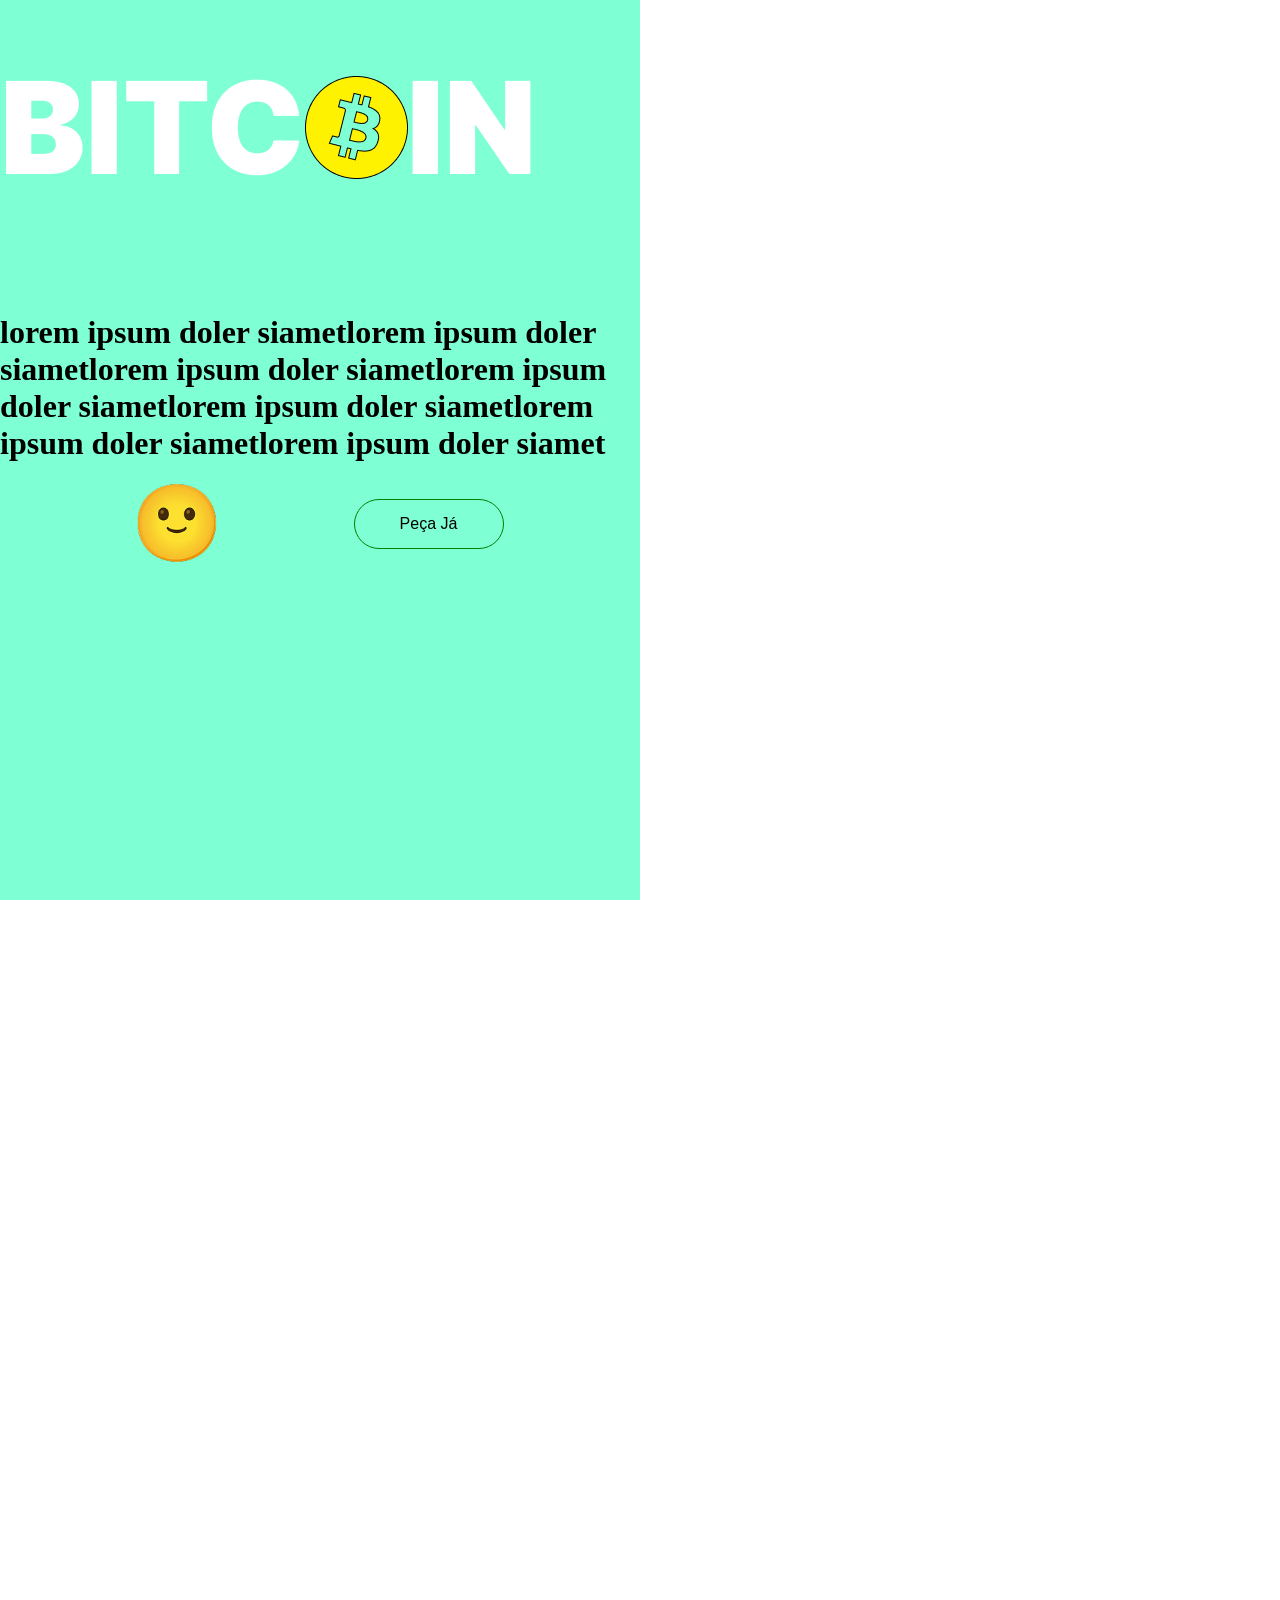
<file: slide.html>
<!DOCTYPE html>

<html lang="en">
<head>
<meta charset="utf-8"/>
<meta content="width=device-width, initial-scale=1.0" name="viewport"/>
<title>Document</title>
<link href="slide.css" rel="stylesheet"/>
</head>
<body>
<section aria-hidden="true" class="conteinerScroll">
<div class="burguerTeste"><img alt="Bitcoin Burger" src="bitcoinburguer.png"/></div>
</section>
<div class="Anuncio">
<img alt="" src="./SolAna.png"/>
<img alt="" src="./bitcoinLogo.png"/>
<p>lorem ipsum doler siametlorem ipsum doler siametlorem ipsum doler siametlorem ipsum doler siametlorem ipsum doler siametlorem ipsum doler siametlorem ipsum doler siamet</p>
<div class="DivPreco">
<img alt="" src="Squinting-tongue.png"/>
<button class="buttonPreco">Peça Já</button>
</div>
</div>
</body>
</html>
</file>
<file: background.css>
body {
    background-image: url('./bloquinPreto.png');
    height: 100vh;
    width: 100vw;
    animation: mexerBack 20s linear infinite;
}

@keyframes mexerBack {

    from {
        background-position: 0 0;
    }

    to {
        background-position: 100% 0;
    }

}
</file>
<file: cabecalho.css>
.crypto-header {
    position: fixed;
    top: 16px;
    left: 50%;
    transform: translateX(-50%);
    width: min(94%, 1120px);
    z-index: 999;
    display: flex;
    justify-content: space-between;
    align-items: center;
    padding: 10px 16px;
    border-radius: 18px;
    background: linear-gradient(120deg, rgba(255, 255, 255, 0.17), rgba(255, 255, 255, 0.05));
    border: 1px solid rgba(255, 255, 255, 0.28);
    box-shadow: 0 10px 25px rgba(0, 0, 0, 0.25), inset 0 1px 0 rgba(255, 255, 255, 0.35);
    backdrop-filter: blur(12px);
    -webkit-backdrop-filter: blur(12px);
    transform-origin: top center;
    animation: headerShrink linear both;
    animation-timeline: scroll(root block);
    animation-range: 45vh 60vh;
}

.crypto-header-logo {
    color: #fff;
    text-decoration: none;
    font-weight: 800;
    letter-spacing: 0.4px;
    font-size: 1.05rem;
    
}

.crypto-header-nav {
    display: flex;
    gap: 10px;
    align-items: center;
}

.crypto-header-nav a {
    color: #fff;
    white-space: nowrap;
    text-decoration: none;
    font-size: 0.88rem;
    padding: 8px 12px;
    border-radius: 999px;
    border: 1px solid transparent;
    transition: background-color 0.25s ease, border-color 0.25s ease;
}

.crypto-header-nav a:hover {
    background-color: rgba(255, 255, 255, 0.16);
    border-color: rgba(255, 255, 255, 0.34);
}

.crypto-header-nav .pedido-btn {
    display: inline-flex;
    align-items: center;
    gap: 8px;
    color: #ffffff;
    text-decoration: none;
    font-size: 0.82rem;
    font-weight: 700;
    padding: 8px 12px;
    border-radius: 999px;
    border: 1px solid rgba(255, 255, 255, 0.35);
    background: linear-gradient(120deg, rgba(255, 197, 61, 0.3), rgba(255, 150, 0, 0.15));
    box-shadow: 0 0 0 rgba(255, 170, 0, 0.35);
    animation: pulsePedido 2.4s ease-in-out infinite;
    transition: transform 0.25s ease, border-color 0.25s ease;
    margin-left: 4px;
}

.crypto-header-nav .pedido-btn img {
    width: 18px;
    height: 18px;
    display: block;
    filter: invert(77%) sepia(52%) saturate(1362%) hue-rotate(352deg) brightness(104%) contrast(101%);
}

.crypto-header-nav .pedido-btn:hover {
    transform: translateY(-1px);
    border-color: rgba(255, 220, 150, 0.75);
}

@keyframes pulsePedido {

    0%,
    100% {
        box-shadow: 0 0 0 0 rgba(255, 170, 0, 0.18);
    }

    50% {
        box-shadow: 0 0 0 8px rgba(255, 170, 0, 0.04);
    }
}

@media (prefers-reduced-motion: reduce) {
    .crypto-header-nav .pedido-btn {
        animation: none;
    }
}

@keyframes headerShrink {
    from {
        transform: translateX(-50%) scale(1);

        padding: 10px 16px;
        border-radius: 18px;
    }

    to {
        width: 60%;
        transform: translateX(-50%) scale(0.88);
        padding: 6px 10px;
        border-radius: 14px;
    }
}

@media (max-width: 700px) {
    .crypto-header {
        top: 10px;
        width: min(96%, 1120px);
        padding: 8px 10px;
    }

    .crypto-header-nav {
        gap: 4px;
    }

    .crypto-header-nav a {
        font-size: 0.75rem;
        padding: 7px 9px;
    }

    .crypto-header-nav .pedido-btn {
        padding: 7px 9px;
    }

    .crypto-header-nav .pedido-btn span {
        display: none;
    }
}
</file>
<file: css/fornoconteiner.css>
.cabecaForno > h1 {
    color: white;
}
.cabecaForno {
    display: flex;
    justify-content:flex-start;
    align-items: center;
    height: 200px;
}
.cabecaForno > img {
    height: 50%;
}

.FornoConteiner {
    width: 100%;
    max-width: 1500px;
    margin-bottom: 0px;
}
.ScrollForno {
    background-color: rgb(0, 0, 0);

    display: flex;
    flex-flow: row wrap;
    justify-content: center;
    align-items: center;
    margin-bottom: 80px;
}

.BlocoBurguer {
    height: 400px;
    width: 290px;
    background-color: rgb(0, 0, 0);
    display: flex;
    flex-flow: column nowrap;
    border: 1px solid rgba(255, 255, 255, 0.2);
    margin-right: 10px;
    max-width: 290px;
    border-radius: 0px;
    position: relative;
    overflow: hidden;
    cursor: pointer;
    transition: transform 0.35s cubic-bezier(0.34, 1.56, 0.64, 1),
                box-shadow 0.35s ease,
                border-color 0.3s ease;
}
.BlocoBurguer:hover {
    transform: translateY(-8px);
    box-shadow: 0 12px 28px rgba(0, 0, 0, 0.5), 0 0 0 1px rgba(255, 255, 255, 0.1);
    border-color: rgba(255, 255, 255, 0.35);
}
.InfoBurguer {
    height: 45%;
    background-color: transparent;
    color: white;
    border-top: 1px solid rgba(255, 255, 255, 0.25);
    padding-left: 15px;
    padding-top: 15px;
    font-weight: 600;
    z-index: 1;
    transition: color 0.3s ease, text-shadow 0.3s ease;
}


.BlocoBurguer:hover .InfoBurguer {
    text-shadow: 0 0 20px rgba(255, 255, 255, 0.15);
    color: rgb(0, 0, 0);
}

.promocionalBurguer {
    height: 55%;
    display: flex;
    justify-content: center;
    align-items: flex-end;
    background-color: transparent;
    border-radius: 0px;
    z-index: 1;
}


/* Fundo absoluto em relação ao .BlocoBurguer para expandir e preencher todo o card no hover */
.fundo {
    background-color: yellow;
    width: 85%;
    height: 55%;
    border-top-left-radius: 130.5px;
    border-top-right-radius: 130.5px;
    position: absolute;
    left: 50%;
    top: 0;
    transform: translateX(-50%) scale(1);
    transform-origin: 50% 50%;
    transition: transform 0.5s cubic-bezier(0.34, 1.56, 0.64, 1),
                background-color 0.3s ease;
    z-index: 0;
}
.BlocoBurguer:hover .fundo {
    transform: translateX(-50%) scale(3.4);
}
.BlocoBurguer:hover .promocionalBurguer > img {
    transform: translateX(10px) translateY(-5px) scale(1.06);
}
.promocionalBurguer > img {
    position: absolute;
    width: 23%;
    max-width: 250px;
    min-width: 200px;
    transform: translateX(10px) translateY(35px);
    transition: transform 0.4s cubic-bezier(0.34, 1.56, 0.64, 1);
    z-index: 2;
}

.promocionalBurguer > img.SoBurguer {
    transform: translateX(0px) translateY(35px);
}

.BlocoBurguer:hover .promocionalBurguer > img.SoBurguer {
    transform: translateX(0px) translateY(-5px) scale(1.06);
}
</file>
<file: css/cardapio.css>
@import url('https://fonts.googleapis.com/css2?family=Inter:wght@400;600;700;800&display=swap');

* {
    box-sizing: border-box;
}

body {
    margin: 0;
    min-height: 100vh;
    font-family: 'Inter', sans-serif;
    color: #fff;
    background:
        radial-gradient(circle at 10% 10%, rgba(255, 170, 20, 0.22), transparent 34%),
        radial-gradient(circle at 90% 0%, rgba(255, 110, 0, 0.2), transparent 30%),
        #060606;
}

.cardapio-page {
    width: 100%;
    margin: 0 auto;
    padding: 130px clamp(14px, 2.8vw, 36px) 56px;
}

.cardapio-topo h1 {
    margin: 0;
    font-size: clamp(1.8rem, 4.5vw, 3rem);
    font-weight: 800;
}

.cardapio-topo p {
    margin: 10px 0 0;
    color: rgba(255, 255, 255, 0.75);
}

.busca-wrap {
    margin-top: 24px;
}

.promo-dia {
    margin-top: 0;
    width: 100%;
    border-radius: 24px;
    border: 1px solid rgba(255, 255, 255, 0.2);
    background:
        radial-gradient(circle at 12% 18%, rgba(255, 208, 0, 0.2), transparent 36%),
        radial-gradient(circle at 86% 82%, rgba(241, 57, 184, 0.16), transparent 40%),
        radial-gradient(circle at 52% 38%, rgba(47, 140, 255, 0.14), transparent 44%),
        linear-gradient(145deg, rgba(255, 255, 255, 0.08), rgba(255, 255, 255, 0.03));
    padding: clamp(16px, 2.4vw, 28px);
    position: relative;
    overflow: hidden;
}

.promo-dia::before,
.promo-dia::after {
    content: "";
    position: absolute;
    pointer-events: none;
    border-radius: 50%;
    filter: blur(22px);
}

.promo-dia::before {
    width: 220px;
    height: 220px;
    top: -70px;
    left: -50px;
    background: rgba(255, 210, 45, 0.22);
}

.promo-dia::after {
    width: 260px;
    height: 260px;
    bottom: -95px;
    right: -70px;
    background: rgba(47, 140, 255, 0.18);
}

.promo-kicker {
    display: inline-flex;
    padding: 6px 12px;
    border-radius: 999px;
    border: 1px solid rgba(255, 255, 255, 0.28);
    background: rgba(0, 0, 0, 0.22);
    font-size: 0.78rem;
    font-weight: 700;
    letter-spacing: 0.03em;
}

.promo-titulo {
    margin: 12px 0 0;
    font-size: clamp(1.5rem, 4.1vw, 2.5rem);
    text-align: center;
    font-weight: 900;
}

.promo-subtitulo {
    margin: 8px auto 0;
    text-align: center;
    max-width: 60ch;
    color: rgba(255, 255, 255, 0.82);
}

.promo-stage {
    margin-top: 18px;
    display: grid;
    place-items: center;
    min-height: 460px;
    position: relative;
}

.promo-stage::before {
    content: "";
    position: absolute;
    width: min(560px, 90%);
    height: 320px;
    border-radius: 50%;
    background:
        radial-gradient(circle at center, rgba(255, 196, 0, 0.24), rgba(255, 196, 0, 0.02) 62%, transparent 75%);
}

.promo-bloco {
    margin: 0;
    width: min(660px, 96%);
    max-width: 660px;
    min-height: 390px;
    height: auto;
    max-height: none;
    border-radius: 28px;
    border: 1px solid rgba(255, 255, 255, 0.22);
    background:
        radial-gradient(circle at 78% 22%, rgba(255, 208, 0, 0.2), transparent 36%),
        radial-gradient(circle at 18% 82%, rgba(47, 140, 255, 0.18), transparent 40%),
        linear-gradient(165deg, rgba(255, 255, 255, 0.12), rgba(0, 0, 0, 0.16));
    padding: 18px 20px 20px;
    display: grid;
    grid-template-columns: 1.05fr 1fr;
    grid-template-rows: auto auto 1fr;
    gap: 10px 18px;
    overflow: hidden;
    transform: none;
    z-index: 1;
    position: relative;
    box-shadow: 0 18px 34px rgba(0, 0, 0, 0.35);
}

.promo-bloco:hover {
    transform: translateY(-2px);
}

.promo-bloco-bg-glow {
    position: absolute;
    width: 340px;
    height: 340px;
    right: -95px;
    top: -80px;
    border-radius: 50%;
    background: radial-gradient(circle, rgba(255, 185, 35, 0.45), rgba(255, 185, 35, 0) 70%);
    filter: blur(2px);
    pointer-events: none;
}

.promo-badge {
    grid-column: 1;
    grid-row: 1;
    justify-self: start;
    font-size: 0.76rem;
    font-weight: 800;
    letter-spacing: 0.04em;
    text-transform: uppercase;
    color: #1f1600;
    background: linear-gradient(120deg, #ffe07d, #ffbd36);
    padding: 8px 11px;
    border-radius: 999px;
    border: 1px solid rgba(255, 227, 170, 0.9);
}

.promo-preco {
    grid-column: 2;
    grid-row: 1;
    justify-self: end;
    align-self: center;
    font-size: 1.22rem;
    font-weight: 900;
    color: #ffe39a;
    text-shadow: 0 2px 16px rgba(255, 192, 67, 0.36);
}

.promo-hero {
    grid-column: 1;
    grid-row: 2 / span 2;
    display: grid;
    place-items: center;
    min-height: 230px;
}

.promo-hero img {
    width: 100%;
    max-width: 300px;
    object-fit: contain;
    filter: drop-shadow(0 16px 20px rgba(0, 0, 0, 0.45));
}

.promo-conteudo {
    grid-column: 2;
    grid-row: 2 / span 2;
    align-self: center;
}

.promo-conteudo h3 {
    margin: 0;
    font-size: clamp(1.15rem, 2.7vw, 1.8rem);
    line-height: 1.1;
}

.promo-conteudo p {
    margin: 10px 0 0;
    color: rgba(255, 255, 255, 0.84);
    line-height: 1.45;
}

.promo-tags-mini {
    margin-top: 14px;
    display: flex;
    flex-wrap: wrap;
    gap: 8px;
}

.promo-tags-mini span {
    font-size: 0.76rem;
    padding: 6px 9px;
    border-radius: 999px;
    border: 1px solid rgba(255, 255, 255, 0.28);
    background: rgba(0, 0, 0, 0.26);
}

.promo-acoes {
    margin-top: 14px;
    display: flex;
    justify-content: center;
    align-items: center;
    gap: 12px;
    flex-wrap: wrap;
}

.promo-cta-btn {
    display: inline-flex;
    align-items: center;
    justify-content: center;
    padding: 12px 22px;
    border-radius: 999px;
    text-decoration: none;
    font-weight: 900;
    letter-spacing: 0.01em;
    color: #1a1200;
    border: 1px solid rgba(255, 229, 166, 0.9);
    background: linear-gradient(120deg, #ffe07b, #ffb62e);
    box-shadow: 0 10px 26px rgba(255, 176, 32, 0.35);
    transition: transform 0.2s ease, box-shadow 0.2s ease;
}

.promo-cta-btn:hover {
    transform: translateY(-2px) scale(1.01);
    box-shadow: 0 14px 30px rgba(255, 176, 32, 0.4);
}

.promo-tag {
    padding: 8px 12px;
    border-radius: 999px;
    border: 1px solid rgba(255, 255, 255, 0.3);
    background: rgba(0, 0, 0, 0.28);
    font-size: 0.8rem;
    font-weight: 700;
}

#busca-burguer {
    width: 100%;
    max-width: 540px;
    padding: 14px 16px;
    border-radius: 14px;
    border: 1px solid rgba(255, 255, 255, 0.2);
    outline: none;
    color: #fff;
    background: rgba(255, 255, 255, 0.08);
    backdrop-filter: blur(8px);
    -webkit-backdrop-filter: blur(8px);
}

#busca-burguer::placeholder {
    color: rgba(255, 255, 255, 0.52);
}

#busca-burguer:focus {
    border-color: rgba(255, 171, 26, 0.85);
    box-shadow: 0 0 0 4px rgba(255, 171, 26, 0.14);
}

.grade-burguers {
    margin-top: 28px;
    display: flex;
    flex-wrap: wrap;
    justify-content: center;
    gap: 16px;
    margin-left: auto;
    margin-right: auto;
    padding: 0 6px;
    background: transparent;
}

.cardapio-secao {
    margin-top: 38px;
    width: 100%;
}

.secao-topo {
    display: flex;
    align-items: center;
    justify-content: space-between;
    gap: 12px;
}

.secao-titulo {
    margin: 0 0 12px;
    font-size: clamp(1.25rem, 2.8vw, 1.8rem);
    font-weight: 800;
}

.secao-controles {
    display: flex;
    gap: 8px;
    margin-bottom: 10px;
}

.scroll-btn {
    width: 38px;
    height: 38px;
    border-radius: 999px;
    border: 1px solid rgba(255, 255, 255, 0.35);
    color: #fff;
    background: rgba(255, 255, 255, 0.1);
    cursor: pointer;
    font-size: 1.3rem;
    line-height: 1;
    transition: transform 0.2s ease, background-color 0.2s ease, border-color 0.2s ease;
}

.scroll-btn:hover {
    transform: translateY(-1px);
    background: rgba(255, 180, 0, 0.22);
    border-color: rgba(255, 220, 120, 0.8);
}

.secao-fileira.ScrollForno {
    flex-wrap: nowrap;
    justify-content: flex-start;
    overflow-x: auto;
    scrollbar-width: thin;
    scrollbar-color: rgba(255, 170, 20, 0.55) transparent;
    padding-bottom: 8px;
}

.secao-fileira.ScrollForno::-webkit-scrollbar {
    height: 8px;
}

.secao-fileira.ScrollForno::-webkit-scrollbar-thumb {
    background: rgba(255, 170, 20, 0.55);
    border-radius: 999px;
}

.secao-fileira.ScrollForno::-webkit-scrollbar-track {
    background: transparent;
}

.grade-burguers .BlocoBurguer {
    margin-right: 0;
    flex: 0 0 auto;
}

.BlocoBurguer.oculto {
    display: none;
}

.fundo--yellow {
    background-color: #ffd000;
}

.fundo--pink {
    background-color: #f139b8;
}

.fundo--blue {
    background-color: #2f8cff;
}

.nenhum-resultado {
    margin: 22px 0 0;
    color: rgba(255, 255, 255, 0.75);
    text-align: center;
}

@media (max-width: 640px) {
    .cardapio-page {
        padding-top: 112px;
    }

    .cardapio-secao {
        margin-top: 28px;
    }

    .promo-dia {
        margin-top: 18px;
        padding: 10px;
    }

    .promo-stage {
        min-height: 400px;
    }

    .promo-bloco {
        width: min(680px, 100%);
        min-height: 0;
        grid-template-columns: 1fr;
        grid-template-rows: auto auto auto auto;
        padding: 14px;
    }

    .promo-badge {
        grid-column: 1;
        grid-row: 1;
    }

    .promo-preco {
        grid-column: 1;
        grid-row: 1;
        margin-top: 2px;
    }

    .promo-hero {
        grid-column: 1;
        grid-row: 2;
        min-height: 180px;
    }

    .promo-hero img {
        max-width: 240px;
    }

    .promo-conteudo {
        grid-column: 1;
        grid-row: 3;
    }

    .secao-topo {
        align-items: flex-end;
    }

    .scroll-btn {
        width: 34px;
        height: 34px;
    }
}
</file>
<file: css/rodape.css>
* {
    box-sizing: border-box;
    margin: 0;
    padding: 0;
}

body {
    font-family: system-ui, -apple-system, BlinkMacSystemFont, "Segoe UI", sans-serif;
    background-color: #000;
    color: #fff;
}

.rodape {
    background-color: #000;
    color: #fff;
    padding: 40px 24px 32px;
    width: 100%;
    border-top: 1px solid white;
}

.rodape-conteudo {
    max-width: 1200px;
    margin: 0 auto;
    display: flex;
    gap: 56px;
    align-items: flex-start;
    justify-content: space-between;
}

.rodape-coluna h3 {
    font-size: 1.1rem;
    font-weight: 600;
    margin-bottom: 12px;
}

.rodape-lista {
    list-style: none;
    font-size: 0.95rem;
    line-height: 1.6;
    margin-bottom: 16px;
}

.rodape-lista li {
    margin-bottom: 4px;
}

.rodape-lista a {
    color: #fff;
    text-decoration: none;
}

.rodape-lista a:hover {
    text-decoration: underline;
}

.rodape-mapa {
    margin-top: 16px;
}

.rodape-mapa img {
    display: block;
    width: 260px;
    height: 260px;
    object-fit: cover;
    border-radius: 4px;
}

.rodape-icones-sociais {
    display: flex;
    gap: 12px;
    margin: 8px 0 24px;
}

.icone-social {
    width: 36px;
    height: 36px;
    border-radius: 50%;
    border: 1px solid #fff;
    display: flex;
    align-items: center;
    justify-content: center;
    font-size: 0.75rem;
    text-decoration: none;
    color: #fff;
    transition: background-color 0.2s ease, color 0.2s ease;
}

.icone-social:hover {
    background-color: #fff;
    color: #000;
}

.rodape-logo img {
    display: block;
    width: 180px;
    height: auto;
}

.rodape-direitos {
    max-width: 1200px;
    margin: 24px auto 0;
    display: flex;
    justify-content: flex-end;
    font-size: 0.8rem;
    color: #ccc;
    text-align: right;
}

@media (max-width: 900px) {
    .rodape-conteudo {
        flex-direction: column;
        gap: 32px;
    }

    .rodape-mapa img {
        width: 100%;
        max-width: 320px;
    }

    .rodape-direitos {
        justify-content: center;
        text-align: center;
    }
}

.iconeBranco {
    filter: invert(100%);
    transition: filter 0.2s ease;
}

.icone-social:hover > .iconeBranco {
    filter: invert(0%);
        transition: filter 0.2s ease;
}
</file>
<file: css/tablet.css>
@media (max-width: 1280px) {
    .LandingHome>img {
        width: 110%;
    }

    .ScrollForno {
        display: flex;
        overflow-y: hidden;


        flex-wrap: nowrap;
        justify-content: flex-start;
        overflow-x: auto;
        padding-bottom: 8px;
        scrollbar-width: thin;
        scrollbar-color: rgba(255, 170, 20, 0.55) transparent;
    }

    .BlocoBurguer {
        flex-shrink: 0;

    }

    @keyframes emojiPulando {

        0%,
        100% {
            transform: translateY(0) scale(1.0);
        }

        50% {
            transform: translateY(-8px) scale(1.2);
        }
    }

    .lista-ingredientes-sutil {
        font-size: 17px;
        width: 170%;
        max-width: none;
        white-space: nowrap;
        z-index: 999;
    }

    .slide-panel {
        max-width: none;
    }

    .crypto-forno {
        display: flex;
        align-items: flex-start;
    }

    .crypto-forno .ScrollForno {
        flex-flow: column nowrap;
        padding-right: 0px;
    }

    .categoria-burguers {
        overflow-x: auto;
        padding-bottom: 8px;
        scrollbar-width: thin;
        scrollbar-color: rgba(255, 170, 20, 0.55) transparent;
    }


    .crypto-header {
        width: 95%;
        padding: 8px 12px;
    }

    .crypto-header-logo {
        font-size: .95rem;
    }

    .crypto-header-nav {
        gap: 2px;
    }

    .crypto-header-nav a {
        font-size: .75rem;
        padding: 6px 8px;
    }

    .crypto-header-nav .pedido-btn span {
        display: none;
    }
}
</file>
<file: css/celular.css>
@media (max-width: 768px) {
    /* Seção Sobre */
    .crypto-header {
        animation-name: none;
        display: flex;
    }

    .LandingHome {
        min-height: 600px;
    }
    .LandingHome > img {
        width: 100%;
        
        transform: scale(1) translateY(100px);
    }
    .conteinerHome >h1 {
        font-size: 52px;
        line-height: 45px;
        margin-bottom: 20px;
    }
    .BlocoBurguer {
    height: 200px;
    width: 145px;
    background-color: rgb(0, 0, 0);
    display: flex;
    flex-flow: column nowrap;
    border: 1px solid rgba(255, 255, 255, 0.2);
    margin-right: 10px;
    max-width: 290px;
    border-radius: 0px;
    position: relative;
    overflow: hidden;
    cursor: pointer;
    transition: transform 0.35s cubic-bezier(0.34, 1.56, 0.64, 1),
                box-shadow 0.35s ease,
                border-color 0.3s ease;
}
.promocionalBurguer > img {
        position: absolute;
    width: 23%;
    max-width: 150px;
    min-width: 120px;
    transform: translateX(10px) translateY(20px);
    transition: transform 0.4s cubic-bezier(0.34, 1.56, 0.64, 1);
    z-index: 2;
}

.BlocoBurguer:hover .promocionalBurguer > img {
    transform: translateX(10px) translateY(5px) scale(1);
}
.InfoBurguer >h2 {
    font-size: 17px;
    transform: translateY(20px);
}
.InfoBurguer > p {
    display: none
}
.AnimacaoComBurgao {
    display: none;
}
.crypto-layout {
    flex-flow: column-reverse nowrap;
    height: 1300px;
}
.crypto-hero {
    width: 100%;
    height: 3000px;
}
.crypto-forno {
    width: 100%;
    height: 3300px;
}
.categoria-burguers > .BlocoBurguer {
    height: 200px;
    width: 145px;
    min-width: 0px;
}
.crypto-layout.expanded  {
    height: 700px;
}

.crypto-layout.expanded .crypto-hero {
    display: none;
}

.promocionalBurguer > img.SoBurguer {
       transform: translateX(0px) translateY(25px);
}
.BlocoBurguer:hover .promocionalBurguer > img.SoBurguer {
    transform: translateX(0px) translateY(15px) scale(1.20);
}
.GrandaoBisteca {
    display: none;
}
    .crypto-forno .ScrollForno {
    padding-left: 0px;
}
.categoria-burguers {
    gap: 0px;
}
.ScrollForno {
    margin-bottom: 0px
}
.crypto-hero-button {
    display: none;
}
.crypto-hero-button.IrCardapio {
    display: flex;
}
.crypto-header-nav.home > :first-child {
    display: none;
}
.crypto-header-nav.home > :nth-child(2) {
    display: none;
}
}
</file>
<file: pedecrpto.css>
* {
    margin: 0;
    padding: 0;
    box-sizing: border-box;
}


.crypto-layout {
    height: 840px;
    display: flex;
    align-items: center;
    justify-content: center;
    gap: 0px;
    max-width: 1640px;
    width: 100%;
    position: relative;
    z-index: 3;
}



.crypto-hero {

    position: relative;
    background-image:
        linear-gradient(#262626 1px, transparent 1px),
        linear-gradient(90deg, #262626 1px, transparent 1px);
    background-size: 80px 80px;
    background-color: #000000;
    display: flex;
    flex-direction: column;
    justify-content: center;
    align-items: center;
    overflow: hidden;
    height: 100%;
    width: 50%;
}

.crypto-hero-content {
    max-width: 420px;
    z-index: 2;
}

.crypto-hero-content h1 {
    font-size: 4.5rem;
    line-height: 0.95;
    font-weight: 800;
    margin-bottom: 40px;
}

.crypto-hero-button {
    display: inline-flex;
    align-items: center;
    gap: 12px;
    padding: 14px 28px;
    border-radius: 999px;
    border: 2px solid #ffffff;
    background: transparent;
    color: #ffffff;
    font-size: 1rem;
    font-weight: 600;
    cursor: pointer;
    transition: background 0.2s ease, color 0.2s ease, transform 0.2s ease;
}

.crypto-hero-button .arrow {
    font-size: 1.2rem;
}

.crypto-hero-button:hover {
    background: #ffffff;
    color: #000000;
    transform: translateY(-2px);
}

.crypto-hero-image {
    position: relative;
    display: flex;
    justify-content: center;
    align-items: center;
    width: 100%;
}

.crypto-hero-image>img {
    width: 36%;
    height: auto;
    object-fit: contain;
    z-index: 2;
}

.crypto-hero-image img:nth-child(1) {
    z-index: 0;
    transform: translateX(100px);
}

.crypto-hero-image img:nth-child(3) {

    z-index: 0;
    transform: translateX(-100px);
}





/* Ajustes específicos só para este layout,
   reaproveitando os componentes do forno */
.crypto-forno .ScrollForno {
    height: 100%;
    background-color: #000000;
    display: flex;
    flex-wrap: wrap;
    justify-content: flex-start;
    gap: 24px;
    width: 130%;
    min-width: 1000px;
}
.crypto-forno {
    width: 50%;
    height: 100%;
}






/* Variações de cor dos fundos circulares */
.fundo--yellow {
    background-color: #f5d100;
}

.fundo--pink {
    background-color: #ff2ad6;
}

.fundo--blue {
    background-color: #00c3ff;
}
</file>
<file: fornoconteiner.css>
.cabecaForno > h1 {
    color: white;
}
.cabecaForno {
    display: flex;
    justify-content:flex-start;
    align-items: center;
}

.ScrollForno {
    background-color: rgb(0, 0, 0);
    height: 400px;
    display: flex;
    flex-flow: row nowrap;
    height: 100%;
}
.BlocoBurguer {
    height: 392px;
    width: 290px;
    background-color: rgb(0, 0, 0);
    display: flex;
    flex-flow: column nowrap;
    border: 1px solid white;
    margin-right: 10px;
    max-width: 290px;
}
.InfoBurguer {
    height: 45%;
    background-color: rgb(0, 0, 0);
    color: white;
    border-top: 1px solid white;
    padding-left: 15px;
    font-weight: 600;

    z-index: 1;
}
.InfoBurguer:hover {
    cursor: pointer;
}
.promocionalBurguer {
    height: 55%;
    display: flex;
    justify-content: center;
    align-items: flex-end;
    background-color: #111111;
}
.fundo {
    background-color: yellow;
    width: 85%;
    height: 95%;
    border-top-left-radius: 130.5px;
    border-top-right-radius: 130.5px;

}
.promocionalBurguer > img {
    position: absolute;
    width: 16%;
    max-width: 250px;
    transform: translateX(10px) translateY(35px);
}
</file>
<file: style.css>
@import url('https://fonts.googleapis.com/css2?family=Inter:wght@100;200;300;400;500;600;700;800;900&display=swap');

html {
  scroll-behavior: smooth;
}

:root {
   --distExtra: 0px
}


body{

    height: 100vh; /* só pra permitir rolar */
   margin:0;
   background-color: #000000;
   font-family: 'Inter', system-ui, -apple-system, BlinkMacSystemFont, 'Segoe UI', sans-serif;
 }
  
  /* barra de progresso do scroll (timeline via scroll()) */

  .LandingHome {
    width: 100%;
    height: 1440px;
    display: flex;
    justify-content: center;
    align-items: flex-start;
    background-color:rgb(0, 0, 0);
  }
  .LandingHome >img{
    position: absolute;
    width: 70%;
    top: 10px;
    max-width: 1000px;
  }
  
  .conteinerHome {
    font-size: xx-large;
    z-index: 2;
    color: white;
    display: flex;
    justify-content: center;
    align-items: center;
    flex-flow: column nowrap;
    margin-top: 250px;
  }
  .conteinerHome > h1 {
    width: 55%;
    font-weight: 900;
    text-align: center;
  }

  .conteinerHome > button {
    background-color: rgba(0, 0, 0, 0.16);
    font-weight: 100;
    color: white;
    border-radius: 40px;
    font-size: 25px;
    padding: 10px 25px;
    border: 1px solid white;

    display: flex;
    justify-content: space-evenly;
    align-items: center;
  }
  .conteinerHome > button:hover {
    cursor: pointer;
  }
  .conteinerHome > button > img {
    height: 35px;
  }
</file>
<file: slide.css>
* {
    padding: 0px;
    margin: 0px;
}
:root {
    --raioSlide: 1000px
}
body{
    height: 400vh; /* só pra permitir rolar */
    margin:0;
  }
.conteinerScroll {
    width: 50%;
    height: 100%;
    display: flex;
    position: fixed;
    justify-content: flex-start;
    align-items: center;
    transform: translateX(-18%);

    background-color: aqua;
    

  }
  .conteinerScroll > div.burguerTeste {
    animation: puxarOsBurgao linear;
    animation-timeline: scroll();
    position: absolute;
    width: 100%;

      /* ponto de rotação fica bem longe, criando o movimento circular */
    transform-origin: left center;
    will-change: transform, opacity;

}
.conteinerScroll > div > img {
    width: 100%;
    height: 100%;
}
@keyframes puxarOsBurgao {
    0% {
      transform: rotate(-75deg) translateX(0px);
    }
    100% {
      transform: rotate(75deg) translateX(-0px);
    }
  }

  .Anuncio {
    width: 50%;
    position: fixed;
    height: 100%;
    transform: translateX(00px);
    justify-self: flex-end;
    background-color: aquamarine;
    display: flex;
    flex-flow: column nowrap;
    justify-content: center;
    align-items: start;
  }
  .Anuncio > p {
    font-size: xx-large;
    font-weight: 800;
  }


  .DivPreco {
    width: 100%;
    display: flex;
    flex-flow: row nowrap;
    justify-content: space-evenly;
    align-items: center;
  }
.buttonPreco {
    padding: 15px 20px;
    border-radius: 90px;
    width: 150px;
    background-color: transparent;
    border: 1px green solid;
    font-size: medium;

}
.DivPreco > img {
    height: 70%;
}
.Anuncio > img:nth-child(1) {
    animation: cair 700ms ease-out forwards;
    top: 50px;
    opacity: 0;
    animation-timeline: scroll();
    position: absolute;

      /* ponto de rotação fica bem longe, criando o movimento circular */

    will-change: transform, opacity;

    transform-origin: center bottom;
    animation-range: 70% 130%;
}
.Anuncio > img:nth-child(2) {

    animation: cair 700ms ease-out forwards;
    animation-timeline: scroll();
    position: absolute;

      /* ponto de rotação fica bem longe, criando o movimento circular */

    top: 50px;
    will-change: transform, opacity;

    transform-origin: center bottom;

}


@keyframes cair {
    0% { transform: perspective(800px) rotateX(90deg); opacity: 0;}
    50% {
        transform: perspective(800px) rotateX(0deg); opacity: 1;
    }
    100%   { transform: perspective(800px) rotateX(-90deg);  opacity: 1;}
  }
</file>
